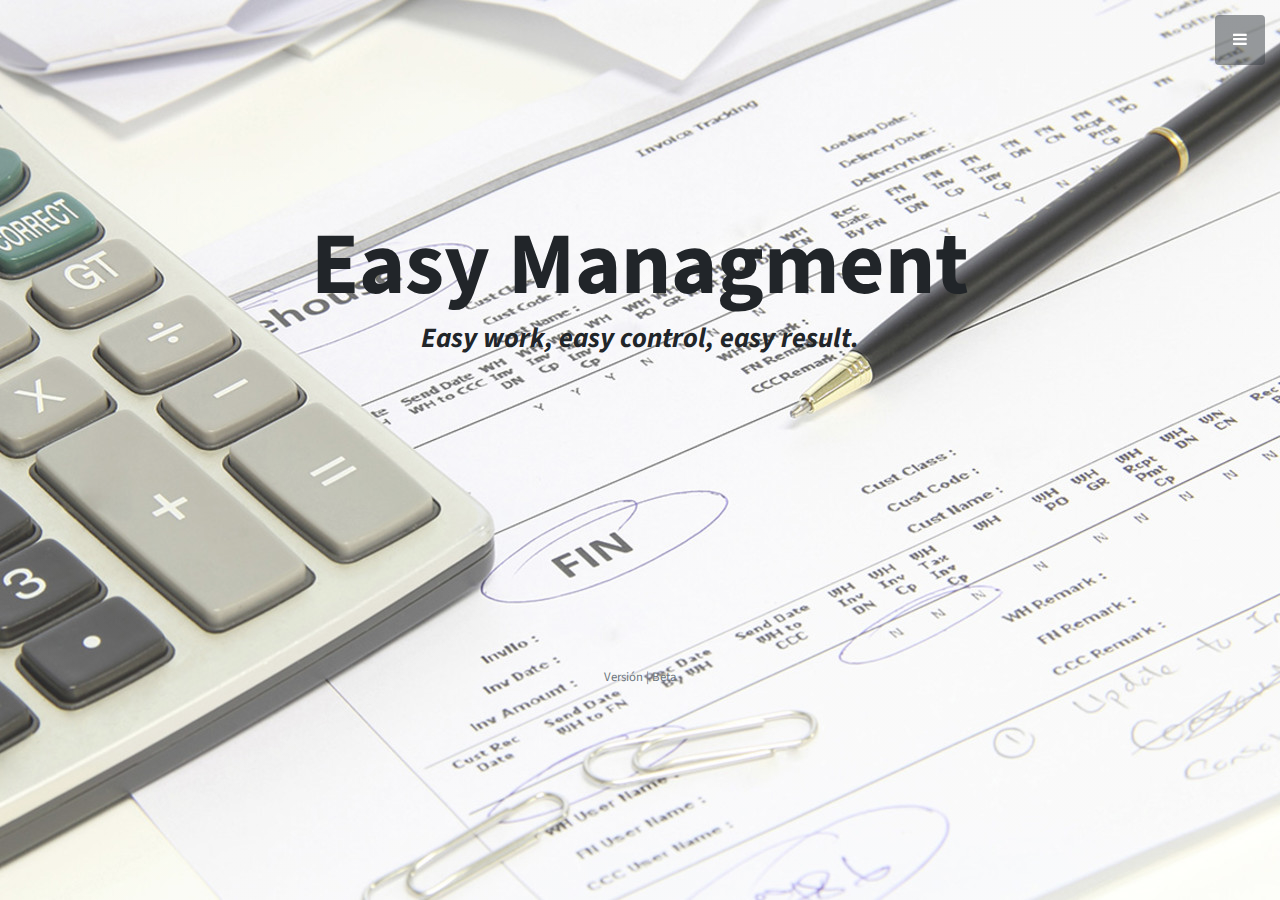
<file: index.html>
<!DOCTYPE html>
<html lang="en">
   <head>
      <meta charset="utf-8">
      <meta name="viewport" content="width=device-width, initial-scale=1, shrink-to-fit=no">
      <meta name="description" content="">
      <meta name="author" content="">
      <title>Home</title>
      <!-- Bootstrap Core CSS -->
      <link href="vendor/bootstrap/css/bootstrap.min.css" rel="stylesheet">
      <!-- Custom Fonts -->
      <link href="vendor/font-awesome/css/font-awesome.min.css" rel="stylesheet" type="text/css">
      <link href="https://fonts.googleapis.com/css?family=Source+Sans+Pro:300,400,700,300italic,400italic,700italic" rel="stylesheet" type="text/css">
      <link href="vendor/simple-line-icons/css/simple-line-icons.css" rel="stylesheet">
      <!-- Custom CSS -->
      <link href="css/stylish-portfolio.min.css" rel="stylesheet">
   </head>
   <body id="page-top">
      <!-- Navigation -->
      <a class="menu-toggle rounded" href="#">
      <i class="fa fa-bars"></i>
      </a>
      <nav id="sidebar-wrapper">
         <ul class="sidebar-nav">
            <li class="sidebar-brand">
               <a class="js-scroll-trigger" href="#">Easy Managment</a>
            </li>
            <li class="sidebar-nav-item">
               <a class="js-scroll-trigger" href="Panel.html">Inicio</a>
            </li>
            <li class="sidebar-nav-item">
               <a class="js-scroll-trigger" href="Clients.html">Clientes</a>
            </li>
            <li class="sidebar-nav-item">
               <a class="js-scroll-trigger" href="Providers.html">Proveedores</a>
            </li>
            <li class="sidebar-nav-item">
               <a class="js-scroll-trigger" href="Expenses.html">Ventas</a>
            </li>
            <li class="sidebar-nav-item">
               <a class="js-scroll-trigger" href="Cost.html">Gastos</a>
            </li>
            <li class="sidebar-nav-item">
               <a class="js-scroll-trigger" href="Purchases.html">Compras</a>
            </li>
            <!--
               <li class="sidebar-nav-item">
                   <a class="js-scroll-trigger" href="Reports.html">Reportes</a>
               </li>
               <li class="sidebar-nav-item">
                   <a class="js-scroll-trigger" href="Contact.html">Contacto</a>
               </li>
               <li class="sidebar-nav-item">
                   <a class="js-scroll-trigger" href="Gallery.html">Galeria</a>
               </li>-->
         </ul>
      </nav>
      <!-- Header -->
      <header class="masthead d-flex">
         <div class="container text-center my-auto">
            <h1 class="mb-1">Easy Managment</h1>
            <h3 class="mb-5">
               <em>Easy work, easy control, easy result.</em>
            </h3>
            <!--<a class="btn btn-primary btn-xl js-scroll-trigger" href="#about">Find Out More</a>-->
            <br /><br /><br /><br /><br /><br /><br /><br /><br /><br /><br />
            <p class="text-muted small mb-0">Versión | Beta</p>
         </div>
         <div class="overlay"></div>
      </header>
      <!-- Footer -->
      <!--
      <footer class="footer text-center">
         <div class="container">
            <p class="text-muted small mb-0">Copyright &copy; Your Website 2017</p>
         </div>
      </footer>
      -->
      <!-- Scroll to Top Button-->
      <a class="scroll-to-top rounded js-scroll-trigger" href="#page-top">
      <i class="fa fa-angle-up"></i>
      </a>
      <!-- Bootstrap core JavaScript -->
      <script src="vendor/jquery/jquery.min.js"></script>
      <script src="vendor/bootstrap/js/bootstrap.bundle.min.js"></script>
      <!-- Plugin JavaScript -->
      <script src="vendor/jquery-easing/jquery.easing.min.js"></script>
      <!-- Custom scripts for this template -->
      <script src="js/stylish-portfolio.min.js"></script>
   </body>
</html>
</file>
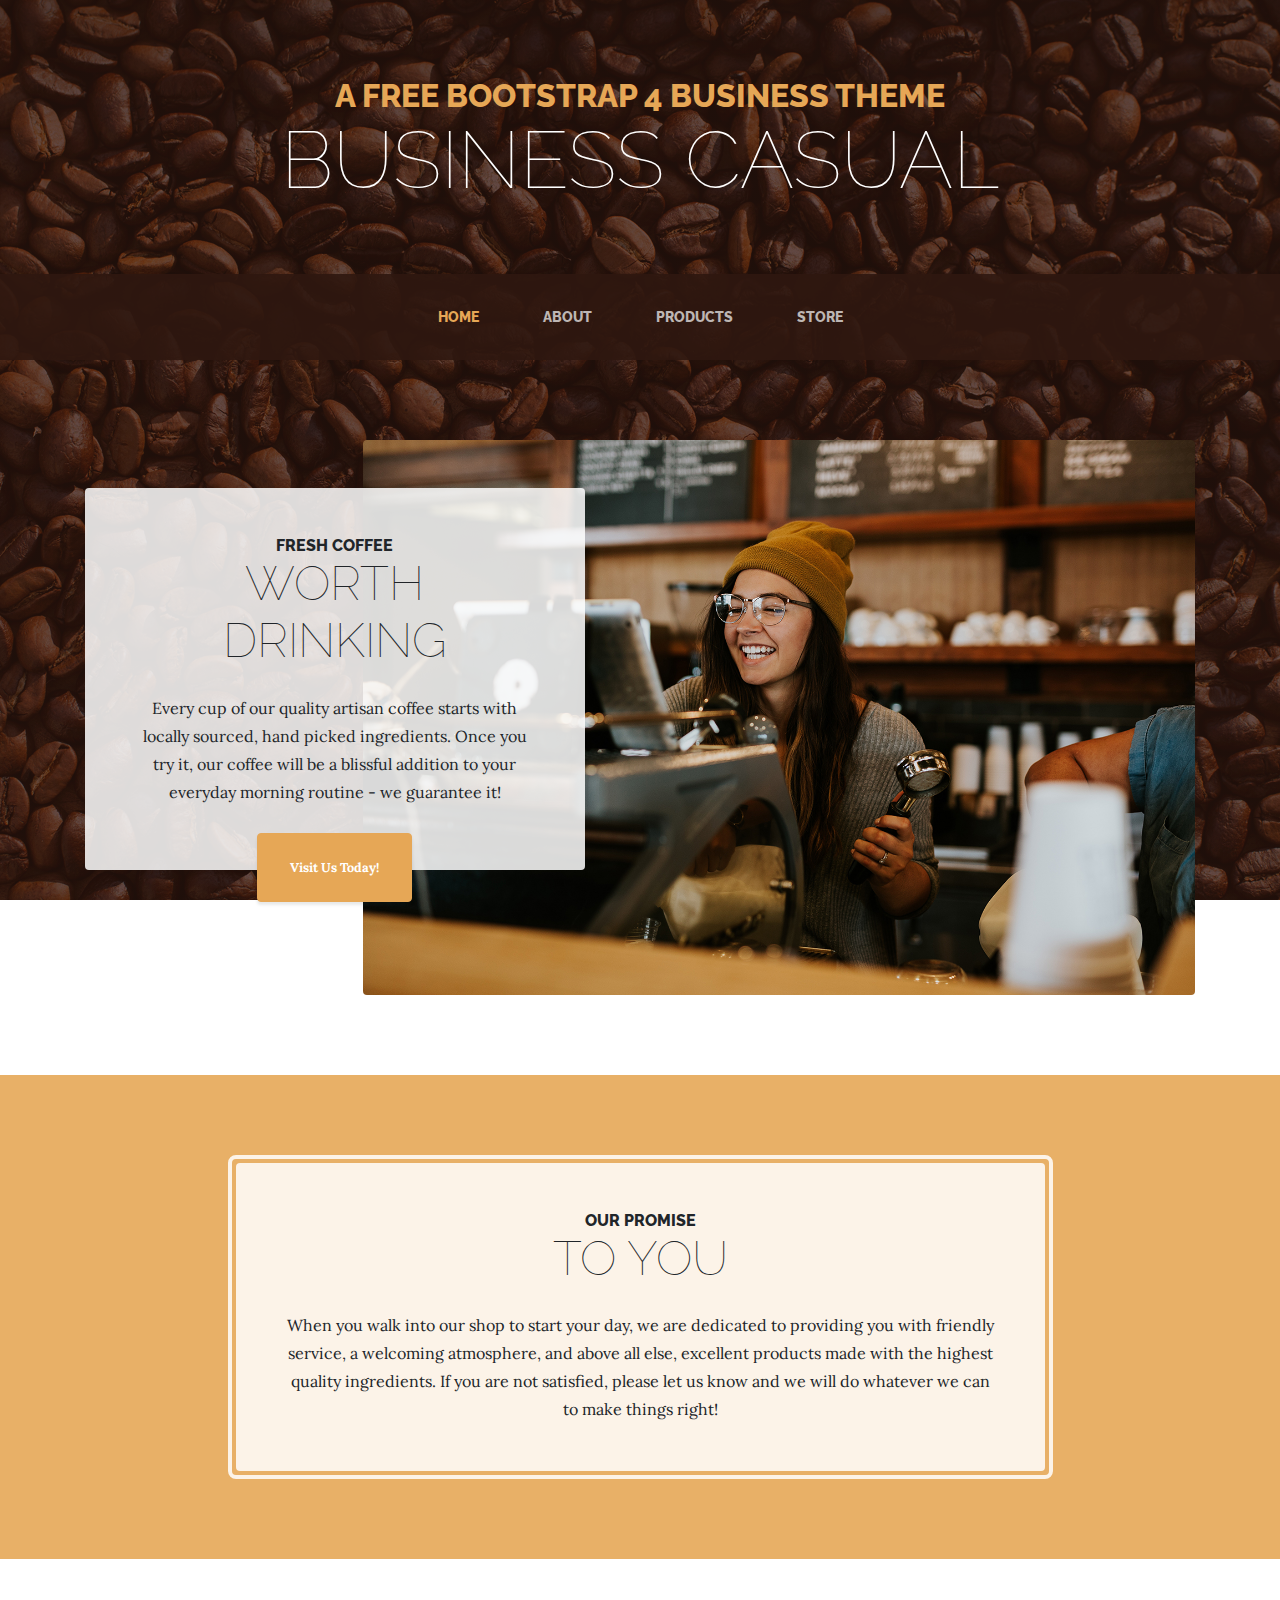
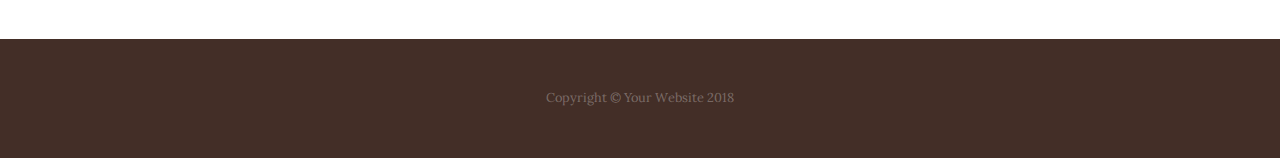
<file: startbootstrap-business-casual-gh-pages/startbootstrap-business-casual-gh-pages/index.html>
<!DOCTYPE html>
<html lang="en">

  <head>

    <meta charset="utf-8">
    <meta name="viewport" content="width=device-width, initial-scale=1, shrink-to-fit=no">
    <meta name="description" content="">
    <meta name="author" content="">

    <title>Business Casual - Start Bootstrap Theme</title>

    <!-- Bootstrap core CSS -->
    <link href="vendor/bootstrap/css/bootstrap.min.css" rel="stylesheet">

    <!-- Custom fonts for this template -->
    <link href="https://fonts.googleapis.com/css?family=Raleway:100,100i,200,200i,300,300i,400,400i,500,500i,600,600i,700,700i,800,800i,900,900i" rel="stylesheet">
    <link href="https://fonts.googleapis.com/css?family=Lora:400,400i,700,700i" rel="stylesheet">

    <!-- Custom styles for this template -->
    <link href="css/business-casual.min.css" rel="stylesheet">

  </head>

  <body>

    <h1 class="site-heading text-center text-white d-none d-lg-block">
      <span class="site-heading-upper text-primary mb-3">A Free Bootstrap 4 Business Theme</span>
      <span class="site-heading-lower">Business Casual</span>
    </h1>

    <!-- Navigation -->
    <nav class="navbar navbar-expand-lg navbar-dark py-lg-4" id="mainNav">
      <div class="container">
        <a class="navbar-brand text-uppercase text-expanded font-weight-bold d-lg-none" href="#">Start Bootstrap</a>
        <button class="navbar-toggler" type="button" data-toggle="collapse" data-target="#navbarResponsive" aria-controls="navbarResponsive" aria-expanded="false" aria-label="Toggle navigation">
          <span class="navbar-toggler-icon"></span>
        </button>
        <div class="collapse navbar-collapse" id="navbarResponsive">
          <ul class="navbar-nav mx-auto">
            <li class="nav-item active px-lg-4">
              <a class="nav-link text-uppercase text-expanded" href="index.html">Home
                <span class="sr-only">(current)</span>
              </a>
            </li>
            <li class="nav-item px-lg-4">
              <a class="nav-link text-uppercase text-expanded" href="about.html">About</a>
            </li>
            <li class="nav-item px-lg-4">
              <a class="nav-link text-uppercase text-expanded" href="products.html">Products</a>
            </li>
            <li class="nav-item px-lg-4">
              <a class="nav-link text-uppercase text-expanded" href="store.html">Store</a>
            </li>
          </ul>
        </div>
      </div>
    </nav>

    <section class="page-section clearfix">
      <div class="container">
        <div class="intro">
          <img class="intro-img img-fluid mb-3 mb-lg-0 rounded" src="img/intro.jpg" alt="">
          <div class="intro-text left-0 text-center bg-faded p-5 rounded">
            <h2 class="section-heading mb-4">
              <span class="section-heading-upper">Fresh Coffee</span>
              <span class="section-heading-lower">Worth Drinking</span>
            </h2>
            <p class="mb-3">Every cup of our quality artisan coffee starts with locally sourced, hand picked ingredients. Once you try it, our coffee will be a blissful addition to your everyday morning routine - we guarantee it!
            </p>
            <div class="intro-button mx-auto">
              <a class="btn btn-primary btn-xl" href="#">Visit Us Today!</a>
            </div>
          </div>
        </div>
      </div>
    </section>

    <section class="page-section cta">
      <div class="container">
        <div class="row">
          <div class="col-xl-9 mx-auto">
            <div class="cta-inner text-center rounded">
              <h2 class="section-heading mb-4">
                <span class="section-heading-upper">Our Promise</span>
                <span class="section-heading-lower">To You</span>
              </h2>
              <p class="mb-0">When you walk into our shop to start your day, we are dedicated to providing you with friendly service, a welcoming atmosphere, and above all else, excellent products made with the highest quality ingredients. If you are not satisfied, please let us know and we will do whatever we can to make things right!</p>
            </div>
          </div>
        </div>
      </div>
    </section>

    <footer class="footer text-faded text-center py-5">
      <div class="container">
        <p class="m-0 small">Copyright &copy; Your Website 2018</p>
      </div>
    </footer>

    <!-- Bootstrap core JavaScript -->
    <script src="vendor/jquery/jquery.min.js"></script>
    <script src="vendor/bootstrap/js/bootstrap.bundle.min.js"></script>

  </body>

</html>
</file>
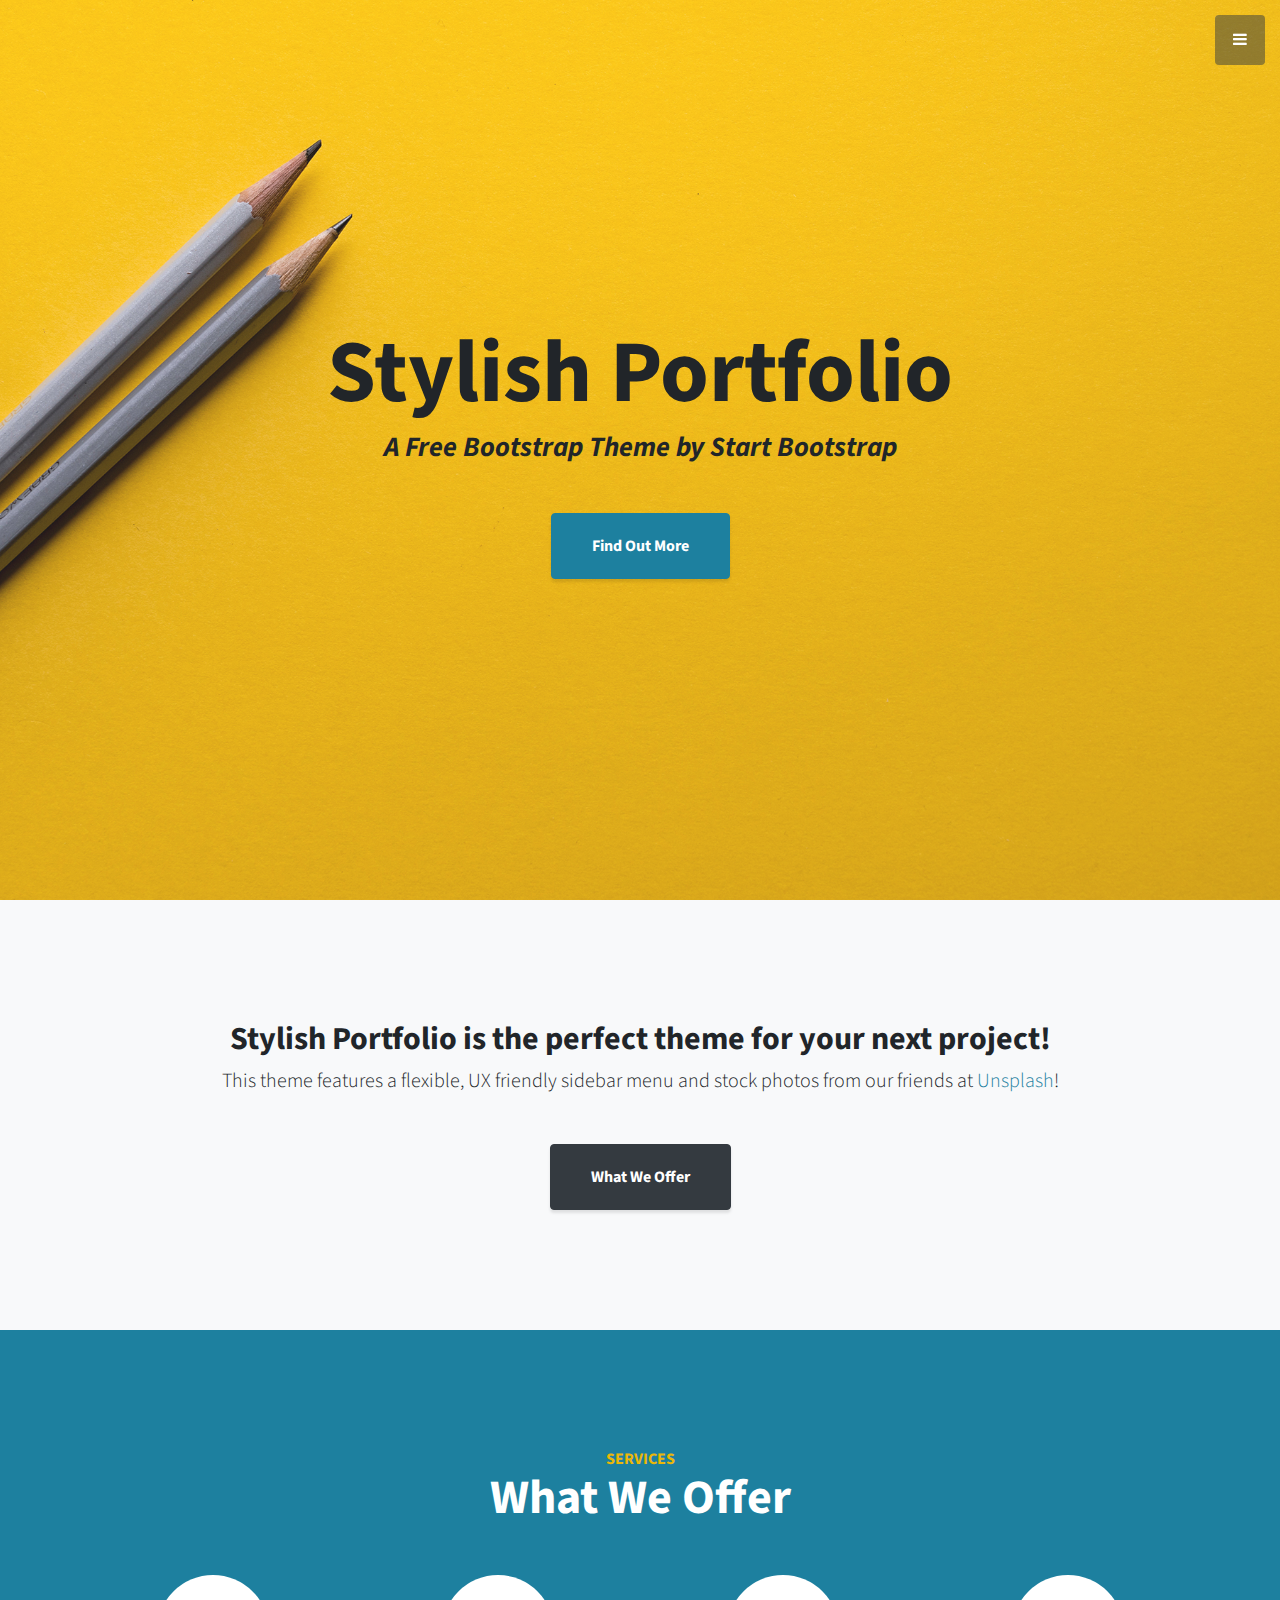
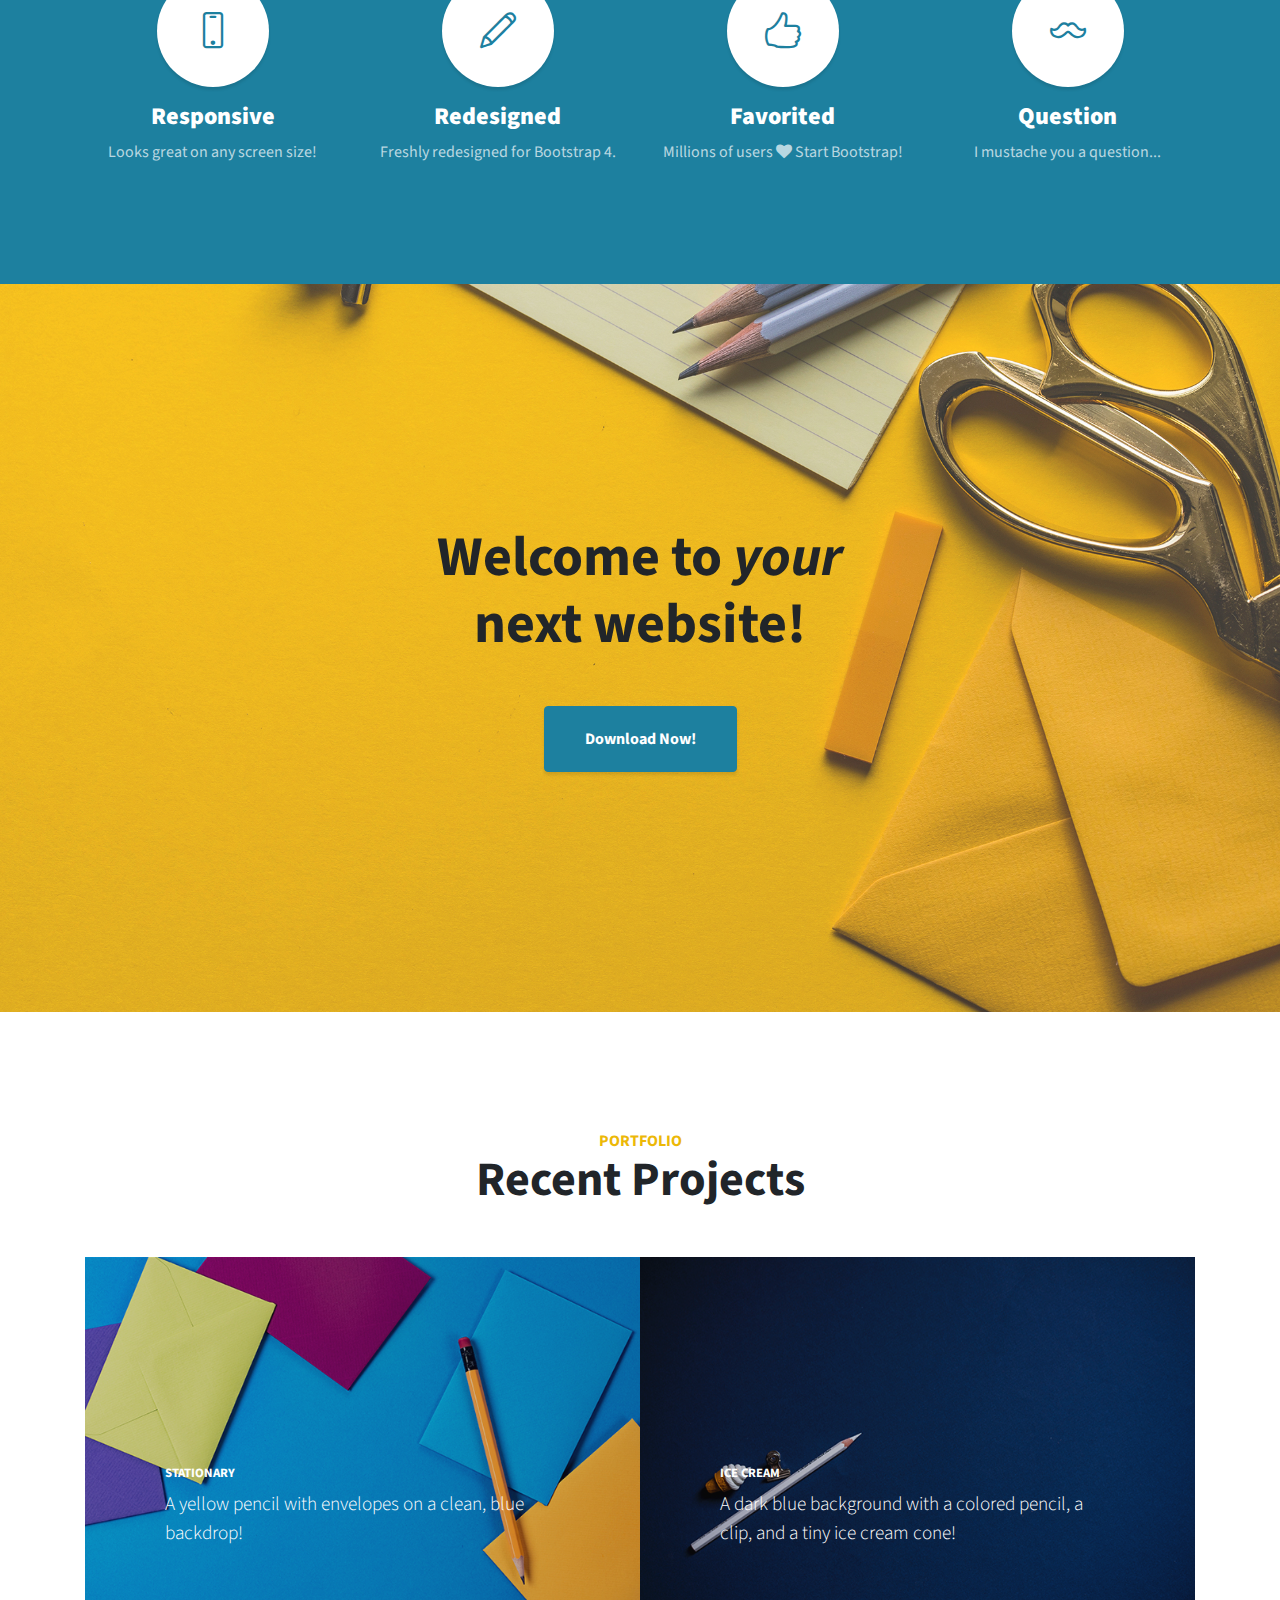
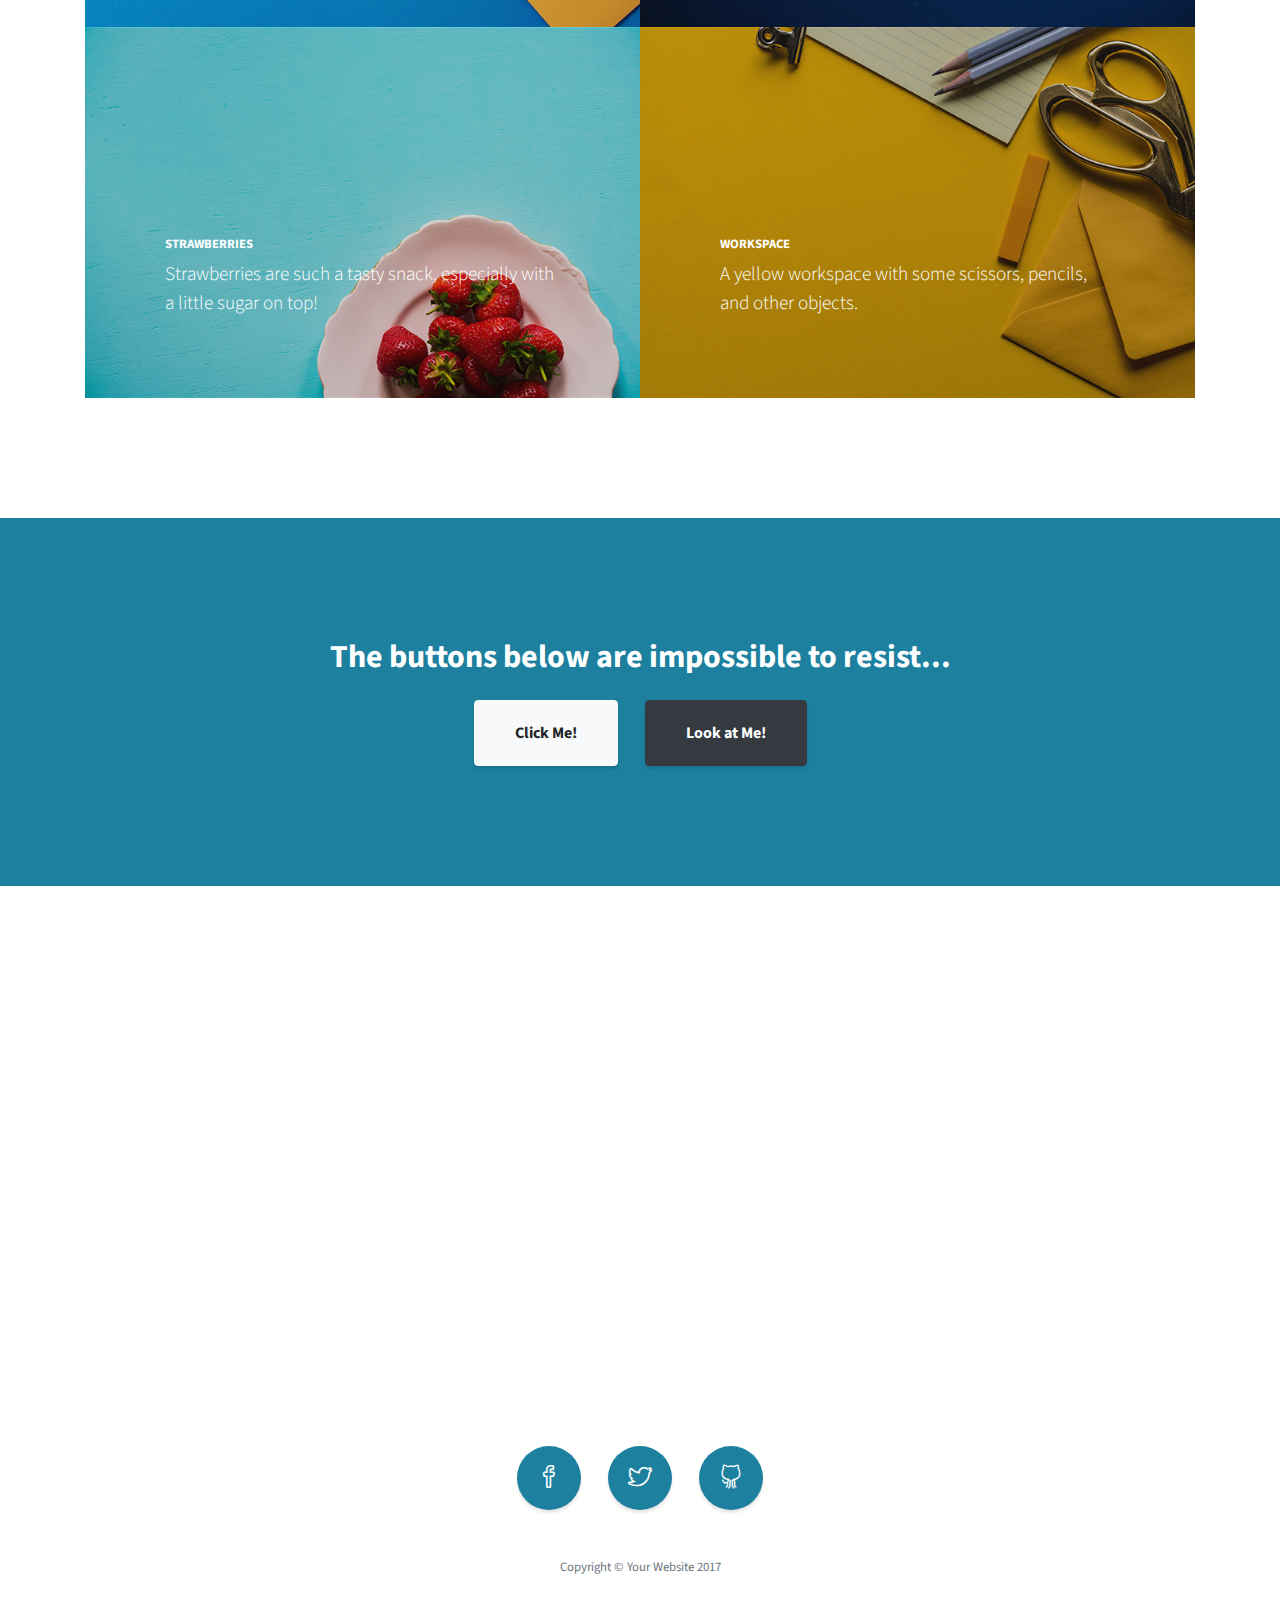
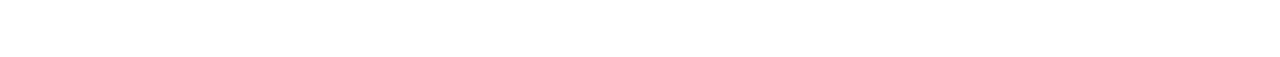
<file: startbootstrap-stylish-portfolio-gh-pages/startbootstrap-stylish-portfolio-gh-pages/index.html>
<!DOCTYPE html>
<html lang="en">

  <head>

    <meta charset="utf-8">
    <meta name="viewport" content="width=device-width, initial-scale=1, shrink-to-fit=no">
    <meta name="description" content="">
    <meta name="author" content="">

    <title>Stylish Portfolio - Start Bootstrap Template</title>

    <!-- Bootstrap Core CSS -->
    <link href="vendor/bootstrap/css/bootstrap.min.css" rel="stylesheet">

    <!-- Custom Fonts -->
    <link href="vendor/font-awesome/css/font-awesome.min.css" rel="stylesheet" type="text/css">
    <link href="https://fonts.googleapis.com/css?family=Source+Sans+Pro:300,400,700,300italic,400italic,700italic" rel="stylesheet" type="text/css">
    <link href="vendor/simple-line-icons/css/simple-line-icons.css" rel="stylesheet">

    <!-- Custom CSS -->
    <link href="css/stylish-portfolio.min.css" rel="stylesheet">

  </head>

  <body id="page-top">
    <!-- Navigation -->
    <a class="menu-toggle rounded" href="#">
      <i class="fa fa-bars"></i>
    </a>
    <nav id="sidebar-wrapper">
      <ul class="sidebar-nav">
        <li class="sidebar-brand">
          <a class="js-scroll-trigger" href="#page-top">Start Bootstrap</a>
        </li>
        <li class="sidebar-nav-item">
          <a class="js-scroll-trigger" href="#page-top">Home</a>
        </li>
        <li class="sidebar-nav-item">
          <a class="js-scroll-trigger" href="#about">About</a>
        </li>
        <li class="sidebar-nav-item">
          <a class="js-scroll-trigger" href="#services">Services</a>
        </li>
        <li class="sidebar-nav-item">
          <a class="js-scroll-trigger" href="#portfolio">Portfolio</a>
        </li>
        <li class="sidebar-nav-item">
          <a class="js-scroll-trigger" href="#contact">Contact</a>
        </li>
      </ul>
    </nav>

    <!-- Header -->
    <header class="masthead d-flex">
      <div class="container text-center my-auto">
        <h1 class="mb-1">Stylish Portfolio</h1>
        <h3 class="mb-5">
          <em>A Free Bootstrap Theme by Start Bootstrap</em>
        </h3>
        <a class="btn btn-primary btn-xl js-scroll-trigger" href="#about">Find Out More</a>
      </div>
      <div class="overlay"></div>
    </header>

    <!-- About -->
    <section class="content-section bg-light" id="about">
      <div class="container text-center">
        <div class="row">
          <div class="col-lg-10 mx-auto">
            <h2>Stylish Portfolio is the perfect theme for your next project!</h2>
            <p class="lead mb-5">This theme features a flexible, UX friendly sidebar menu and stock photos from our friends at
              <a href="https://unsplash.com/">Unsplash</a>!</p>
            <a class="btn btn-dark btn-xl js-scroll-trigger" href="#services">What We Offer</a>
          </div>
        </div>
      </div>
    </section>

    <!-- Services -->
    <section class="content-section bg-primary text-white text-center" id="services">
      <div class="container">
        <div class="content-section-heading">
          <h3 class="text-secondary mb-0">Services</h3>
          <h2 class="mb-5">What We Offer</h2>
        </div>
        <div class="row">
          <div class="col-lg-3 col-md-6 mb-5 mb-lg-0">
            <span class="service-icon rounded-circle mx-auto mb-3">
              <i class="icon-screen-smartphone"></i>
            </span>
            <h4>
              <strong>Responsive</strong>
            </h4>
            <p class="text-faded mb-0">Looks great on any screen size!</p>
          </div>
          <div class="col-lg-3 col-md-6 mb-5 mb-lg-0">
            <span class="service-icon rounded-circle mx-auto mb-3">
              <i class="icon-pencil"></i>
            </span>
            <h4>
              <strong>Redesigned</strong>
            </h4>
            <p class="text-faded mb-0">Freshly redesigned for Bootstrap 4.</p>
          </div>
          <div class="col-lg-3 col-md-6 mb-5 mb-md-0">
            <span class="service-icon rounded-circle mx-auto mb-3">
              <i class="icon-like"></i>
            </span>
            <h4>
              <strong>Favorited</strong>
            </h4>
            <p class="text-faded mb-0">Millions of users
              <i class="fa fa-heart"></i>
              Start Bootstrap!</p>
          </div>
          <div class="col-lg-3 col-md-6">
            <span class="service-icon rounded-circle mx-auto mb-3">
              <i class="icon-mustache"></i>
            </span>
            <h4>
              <strong>Question</strong>
            </h4>
            <p class="text-faded mb-0">I mustache you a question...</p>
          </div>
        </div>
      </div>
    </section>

    <!-- Callout -->
    <section class="callout">
      <div class="container text-center">
        <h2 class="mx-auto mb-5">Welcome to
          <em>your</em>
          next website!</h2>
        <a class="btn btn-primary btn-xl" href="https://startbootstrap.com/template-overviews/stylish-portfolio/">Download Now!</a>
      </div>
    </section>

    <!-- Portfolio -->
    <section class="content-section" id="portfolio">
      <div class="container">
        <div class="content-section-heading text-center">
          <h3 class="text-secondary mb-0">Portfolio</h3>
          <h2 class="mb-5">Recent Projects</h2>
        </div>
        <div class="row no-gutters">
          <div class="col-lg-6">
            <a class="portfolio-item" href="#">
              <span class="caption">
                <span class="caption-content">
                  <h2>Stationary</h2>
                  <p class="mb-0">A yellow pencil with envelopes on a clean, blue backdrop!</p>
                </span>
              </span>
              <img class="img-fluid" src="img/portfolio-1.jpg" alt="">
            </a>
          </div>
          <div class="col-lg-6">
            <a class="portfolio-item" href="#">
              <span class="caption">
                <span class="caption-content">
                  <h2>Ice Cream</h2>
                  <p class="mb-0">A dark blue background with a colored pencil, a clip, and a tiny ice cream cone!</p>
                </span>
              </span>
              <img class="img-fluid" src="img/portfolio-2.jpg" alt="">
            </a>
          </div>
          <div class="col-lg-6">
            <a class="portfolio-item" href="#">
              <span class="caption">
                <span class="caption-content">
                  <h2>Strawberries</h2>
                  <p class="mb-0">Strawberries are such a tasty snack, especially with a little sugar on top!</p>
                </span>
              </span>
              <img class="img-fluid" src="img/portfolio-3.jpg" alt="">
            </a>
          </div>
          <div class="col-lg-6">
            <a class="portfolio-item" href="#">
              <span class="caption">
                <span class="caption-content">
                  <h2>Workspace</h2>
                  <p class="mb-0">A yellow workspace with some scissors, pencils, and other objects.</p>
                </span>
              </span>
              <img class="img-fluid" src="img/portfolio-4.jpg" alt="">
            </a>
          </div>
        </div>
      </div>
    </section>

    <!-- Call to Action -->
    <section class="content-section bg-primary text-white">
      <div class="container text-center">
        <h2 class="mb-4">The buttons below are impossible to resist...</h2>
        <a href="#" class="btn btn-xl btn-light mr-4">Click Me!</a>
        <a href="#" class="btn btn-xl btn-dark">Look at Me!</a>
      </div>
    </section>

    <!-- Map -->
    <section id="contact" class="map">
      <iframe width="100%" height="100%" frameborder="0" scrolling="no" marginheight="0" marginwidth="0" src="https://maps.google.com/maps?f=q&amp;source=s_q&amp;hl=en&amp;geocode=&amp;q=Twitter,+Inc.,+Market+Street,+San+Francisco,+CA&amp;aq=0&amp;oq=twitter&amp;sll=28.659344,-81.187888&amp;sspn=0.128789,0.264187&amp;ie=UTF8&amp;hq=Twitter,+Inc.,+Market+Street,+San+Francisco,+CA&amp;t=m&amp;z=15&amp;iwloc=A&amp;output=embed"></iframe>
      <br/>
      <small>
        <a href="https://maps.google.com/maps?f=q&amp;source=embed&amp;hl=en&amp;geocode=&amp;q=Twitter,+Inc.,+Market+Street,+San+Francisco,+CA&amp;aq=0&amp;oq=twitter&amp;sll=28.659344,-81.187888&amp;sspn=0.128789,0.264187&amp;ie=UTF8&amp;hq=Twitter,+Inc.,+Market+Street,+San+Francisco,+CA&amp;t=m&amp;z=15&amp;iwloc=A"></a>
      </small>
    </section>

    <!-- Footer -->
    <footer class="footer text-center">
      <div class="container">
        <ul class="list-inline mb-5">
          <li class="list-inline-item">
            <a class="social-link rounded-circle text-white mr-3" href="#">
              <i class="icon-social-facebook"></i>
            </a>
          </li>
          <li class="list-inline-item">
            <a class="social-link rounded-circle text-white mr-3" href="#">
              <i class="icon-social-twitter"></i>
            </a>
          </li>
          <li class="list-inline-item">
            <a class="social-link rounded-circle text-white" href="#">
              <i class="icon-social-github"></i>
            </a>
          </li>
        </ul>
        <p class="text-muted small mb-0">Copyright &copy; Your Website 2017</p>
      </div>
    </footer>

    <!-- Scroll to Top Button-->
    <a class="scroll-to-top rounded js-scroll-trigger" href="#page-top">
      <i class="fa fa-angle-up"></i>
    </a>

    <!-- Bootstrap core JavaScript -->
    <script src="vendor/jquery/jquery.min.js"></script>
    <script src="vendor/bootstrap/js/bootstrap.bundle.min.js"></script>

    <!-- Plugin JavaScript -->
    <script src="vendor/jquery-easing/jquery.easing.min.js"></script>

    <!-- Custom scripts for this template -->
    <script src="js/stylish-portfolio.min.js"></script>

  </body>

</html>
</file>
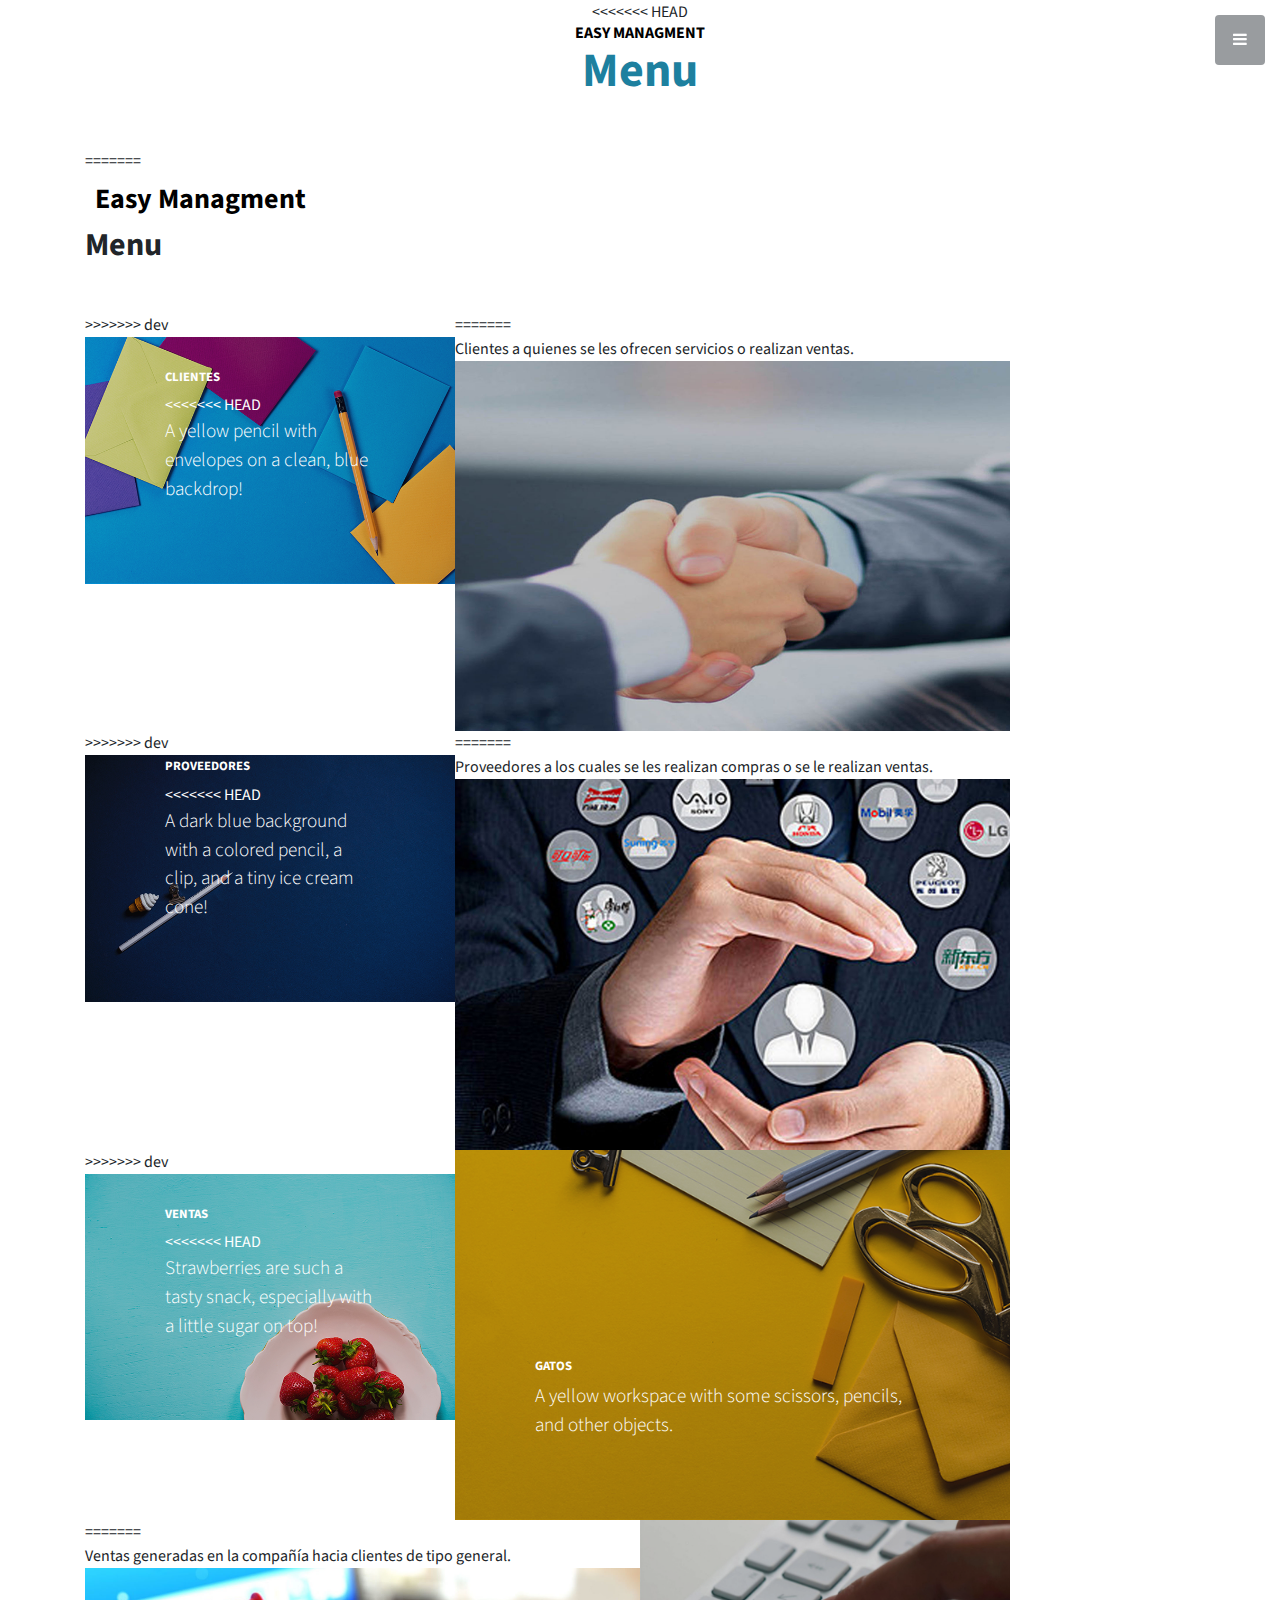
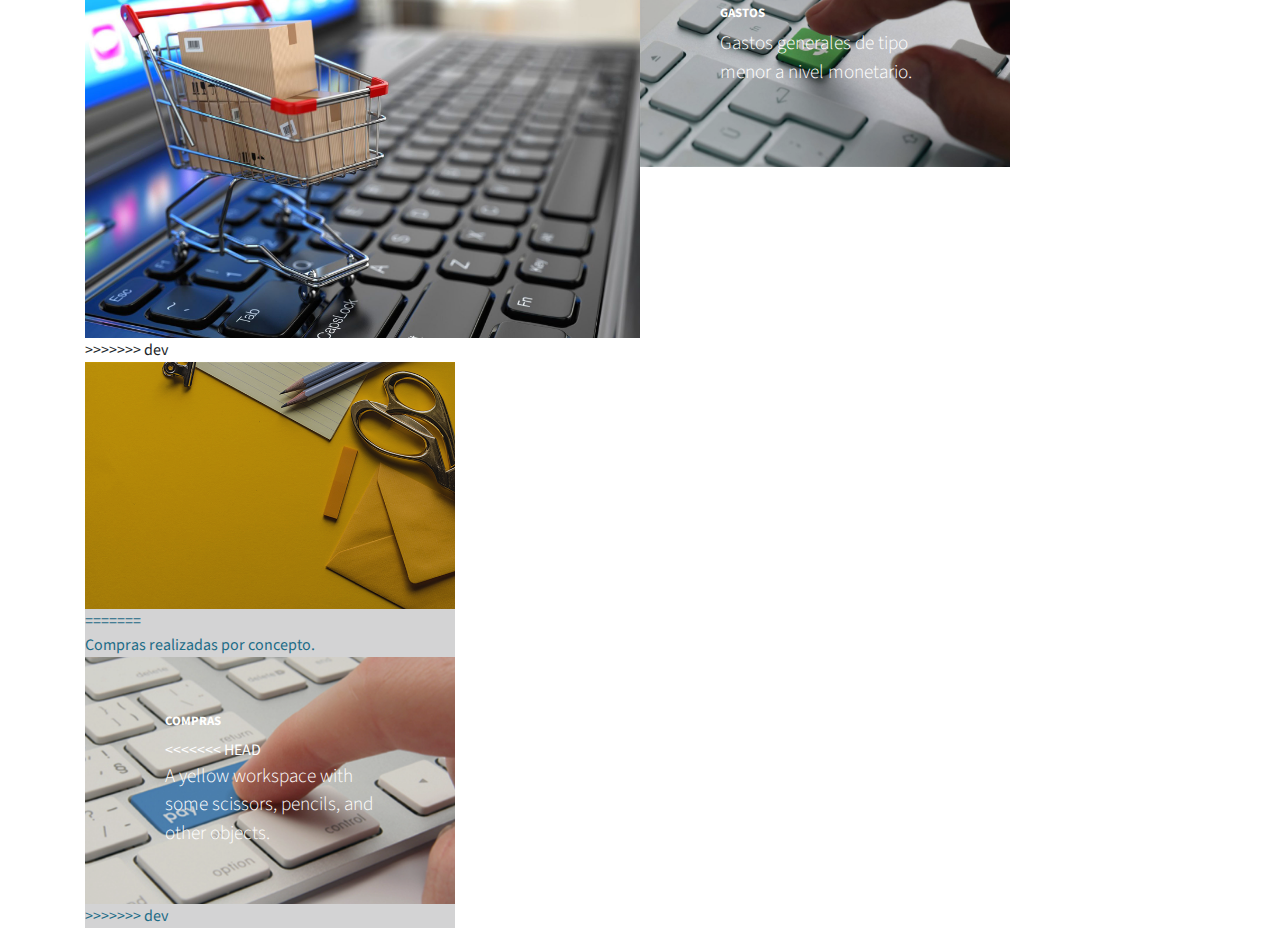
<file: Panel.html>
<!DOCTYPE html>
<html lang="en">

  <head>

    <meta charset="utf-8">
    <meta name="viewport" content="width=device-width, initial-scale=1, shrink-to-fit=no">
    <meta name="description" content="">
    <meta name="author" content="">

    <title>Stylish Portfolio - Start Bootstrap Template</title>

    <!-- Bootstrap Core CSS -->
    <link href="vendor/bootstrap/css/bootstrap.min.css" rel="stylesheet">

    <!-- Custom Fonts -->
    <link href="vendor/font-awesome/css/font-awesome.min.css" rel="stylesheet" type="text/css">
    <link href="https://fonts.googleapis.com/css?family=Source+Sans+Pro:300,400,700,300italic,400italic,700italic" rel="stylesheet" type="text/css">
    <link href="vendor/simple-line-icons/css/simple-line-icons.css" rel="stylesheet">

    <!-- Custom CSS -->
    <link href="css/stylish-portfolio.min.css" rel="stylesheet">

  </head>

  <body id="page-top">
    <!-- Navigation -->
    <a class="menu-toggle rounded" href="#">
      <i class="fa fa-bars"></i>
    </a>
    <nav id="sidebar-wrapper">
        <ul class="sidebar-nav">
            <li class="sidebar-brand">
                <a class="js-scroll-trigger" href="index.html">Easy Managment</a>
            </li>
            <li class="sidebar-nav-item">
                <a class="js-scroll-trigger" href="#">Inicio</a>
            </li>
            <li class="sidebar-nav-item">
                <a class="js-scroll-trigger" href="Clients.html">Clientes</a>
            </li>
            <li class="sidebar-nav-item">
                <a class="js-scroll-trigger" href="Providers.html">Proveedores</a>
            </li>
            <li class="sidebar-nav-item">
                <a class="js-scroll-trigger" href="Expenses.html">Ventas</a>
            </li>
            <li class="sidebar-nav-item">
                <a class="js-scroll-trigger" href="Cost.html">Gastos</a>
            </li>
            <li class="sidebar-nav-item">
<<<<<<< HEAD
                <a class="js-scroll-trigger" href="#">Compras</a>
=======
                <a class="js-scroll-trigger" href="Purchases.html">Compras</a>
>>>>>>> dev
            </li><!--
            <li class="sidebar-nav-item">
                <a class="js-scroll-trigger" href="Reports.html">Reportes</a>
            </li>
            <li class="sidebar-nav-item">
                <a class="js-scroll-trigger" href="Contact.html">Contacto</a>
            </li>
            <li class="sidebar-nav-item">
                <a class="js-scroll-trigger" href="Gallery.html">Galeria</a>
            </li>-->
        </ul>
    </nav>

    <!-- Portfolio -->
    <section class="content-section" id="portfolio">
      <div class="container">
        <div class="content-section-heading text-center">
<<<<<<< HEAD
          <h3 class="text-secondary mb-0">Easy Managment</h3>
          <h2 class="mb-5">Menu</h2>
        </div>
        <div class="row no-gutters">
          <div class="col-lg-6">
=======
          <h3 class="text-secondary mb-0" style="padding: 10px;">Easy Managment</h3>
          <h2 class="mb-5">Menu</h2>
        </div>
        <div class="row no-gutters">
          <div class="col-lg-4">
>>>>>>> dev
            <a class="portfolio-item" href="#">
              <span class="caption">
                <span class="caption-content">
                  <h2>Clientes</h2>
<<<<<<< HEAD
                  <p class="mb-0">A yellow pencil with envelopes on a clean, blue backdrop!</p>
                </span>
              </span>
              <img class="img-fluid" src="img/portfolio-1.jpg" alt="">
            </a>
          </div>
          <div class="col-lg-6">
=======
                  <p class="mb-0">Clientes a quienes se les ofrecen servicios o realizan ventas.</p>
                </span>
              </span>
              <img class="img-fluid" src="img/clientes.jpg" alt="">
            </a>
          </div>
          <div class="col-lg-4">
>>>>>>> dev
            <a class="portfolio-item" href="#">
              <span class="caption">
                <span class="caption-content">
                  <h2>Proveedores</h2>
<<<<<<< HEAD
                  <p class="mb-0">A dark blue background with a colored pencil, a clip, and a tiny ice cream cone!</p>
                </span>
              </span>
              <img class="img-fluid" src="img/portfolio-2.jpg" alt="">
            </a>
          </div>
          <div class="col-lg-6">
=======
                  <p class="mb-0">Proveedores a los cuales se les realizan compras o se le realizan ventas.</p>
                </span>
              </span>
              <img class="img-fluid" src="img/proveedores.jpg" alt="">
            </a>
          </div>
          <div class="col-lg-4">
>>>>>>> dev
            <a class="portfolio-item" href="#">
              <span class="caption">
                <span class="caption-content">
                  <h2>Ventas</h2>
<<<<<<< HEAD
                  <p class="mb-0">Strawberries are such a tasty snack, especially with a little sugar on top!</p>
                </span>
              </span>
              <img class="img-fluid" src="img/portfolio-3.jpg" alt="">
            </a>
          </div>
          <div class="col-lg-6">
            <a class="portfolio-item" href="#">
              <span class="caption">
                <span class="caption-content">
                  <h2>Gatos</h2>
                  <p class="mb-0">A yellow workspace with some scissors, pencils, and other objects.</p>
                </span>
              </span>
              <img class="img-fluid" src="img/portfolio-4.jpg" alt="">
            </a>
          </div>
          <div class="col-lg-6">
=======
                  <p class="mb-0">Ventas generadas en la compañía hacia clientes de tipo general.</p>
                </span>
              </span>
              <img class="img-fluid" src="img/ventas.jpg" alt="">
            </a>
          </div>
          <div class="col-lg-4">
            <a class="portfolio-item" href="#">
              <span class="caption">
                <span class="caption-content">
                  <h2>Gastos</h2>
                  <p class="mb-0">Gastos generales de tipo menor a nivel monetario.</p>
                </span>
              </span>
              <img class="img-fluid" src="img/gastos.jpg" alt="">
            </a>
          </div>
          <div class="col-lg-4">
>>>>>>> dev
            <a class="portfolio-item" href="#">
              <span class="caption">
                <span class="caption-content">
                  <h2>Compras</h2>
<<<<<<< HEAD
                  <p class="mb-0">A yellow workspace with some scissors, pencils, and other objects.</p>
                </span>
              </span>
              <img class="img-fluid" src="img/portfolio-4.jpg" alt="">
=======
                  <p class="mb-0">Compras realizadas por concepto.</p>
                </span>
              </span>
              <img class="img-fluid" src="img/compras.jpg" alt="">
>>>>>>> dev
            </a>
          </div>
        </div>
      </div>
    </section>

    <!-- Scroll to Top Button-->
    <a class="scroll-to-top rounded js-scroll-trigger" href="#page-top">
      <i class="fa fa-angle-up"></i>
    </a>

    <!-- Bootstrap core JavaScript -->
    <script src="vendor/jquery/jquery.min.js"></script>
    <script src="vendor/bootstrap/js/bootstrap.bundle.min.js"></script>

    <!-- Plugin JavaScript -->
    <script src="vendor/jquery-easing/jquery.easing.min.js"></script>

    <!-- Custom scripts for this template -->
    <script src="js/stylish-portfolio.min.js"></script>

  </body>

</html>
</file>
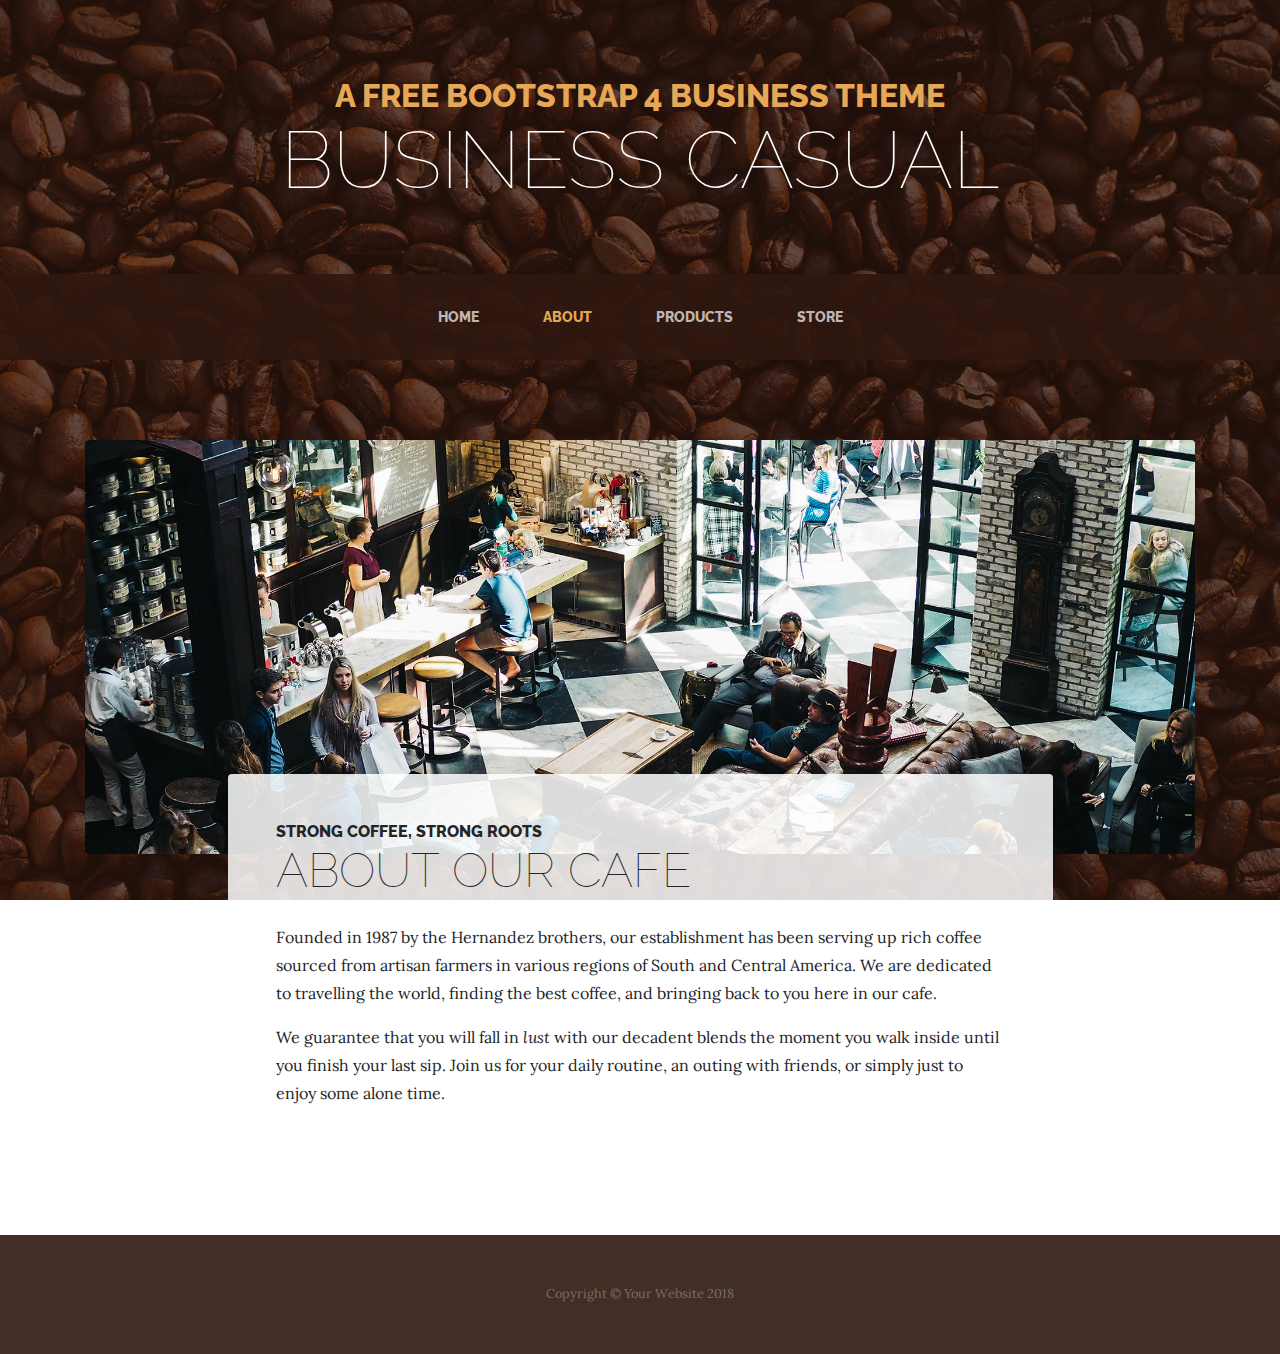
<file: startbootstrap-business-casual-gh-pages/startbootstrap-business-casual-gh-pages/about.html>
<!DOCTYPE html>
<html lang="en">

  <head>

    <meta charset="utf-8">
    <meta name="viewport" content="width=device-width, initial-scale=1, shrink-to-fit=no">
    <meta name="description" content="">
    <meta name="author" content="">

    <title>Business Casual - Start Bootstrap Theme</title>

    <!-- Bootstrap core CSS -->
    <link href="vendor/bootstrap/css/bootstrap.min.css" rel="stylesheet">

    <!-- Custom fonts for this template -->
    <link href="https://fonts.googleapis.com/css?family=Raleway:100,100i,200,200i,300,300i,400,400i,500,500i,600,600i,700,700i,800,800i,900,900i" rel="stylesheet">
    <link href="https://fonts.googleapis.com/css?family=Lora:400,400i,700,700i" rel="stylesheet">

    <!-- Custom styles for this template -->
    <link href="css/business-casual.min.css" rel="stylesheet">

  </head>

  <body>

    <h1 class="site-heading text-center text-white d-none d-lg-block">
      <span class="site-heading-upper text-primary mb-3">A Free Bootstrap 4 Business Theme</span>
      <span class="site-heading-lower">Business Casual</span>
    </h1>

    <!-- Navigation -->
    <nav class="navbar navbar-expand-lg navbar-dark py-lg-4" id="mainNav">
      <div class="container">
        <a class="navbar-brand text-uppercase text-expanded font-weight-bold d-lg-none" href="#">Start Bootstrap</a>
        <button class="navbar-toggler" type="button" data-toggle="collapse" data-target="#navbarResponsive" aria-controls="navbarResponsive" aria-expanded="false" aria-label="Toggle navigation">
          <span class="navbar-toggler-icon"></span>
        </button>
        <div class="collapse navbar-collapse" id="navbarResponsive">
          <ul class="navbar-nav mx-auto">
            <li class="nav-item px-lg-4">
              <a class="nav-link text-uppercase text-expanded" href="index.html">Home
                <span class="sr-only">(current)</span>
              </a>
            </li>
            <li class="nav-item active px-lg-4">
              <a class="nav-link text-uppercase text-expanded" href="about.html">About</a>
            </li>
            <li class="nav-item px-lg-4">
              <a class="nav-link text-uppercase text-expanded" href="products.html">Products</a>
            </li>
            <li class="nav-item px-lg-4">
              <a class="nav-link text-uppercase text-expanded" href="store.html">Store</a>
            </li>
          </ul>
        </div>
      </div>
    </nav>

    <section class="page-section about-heading">
      <div class="container">
        <img class="img-fluid rounded about-heading-img mb-3 mb-lg-0" src="img/about.jpg" alt="">
        <div class="about-heading-content">
          <div class="row">
            <div class="col-xl-9 col-lg-10 mx-auto">
              <div class="bg-faded rounded p-5">
                <h2 class="section-heading mb-4">
                  <span class="section-heading-upper">Strong Coffee, Strong Roots</span>
                  <span class="section-heading-lower">About Our Cafe</span>
                </h2>
                <p>Founded in 1987 by the Hernandez brothers, our establishment has been serving up rich coffee sourced from artisan farmers in various regions of South and Central America. We are dedicated to travelling the world, finding the best coffee, and bringing back to you here in our cafe.</p>
                <p class="mb-0">We guarantee that you will fall in <em>lust</em> with our decadent blends the moment you walk inside until you finish your last sip. Join us for your daily routine, an outing with friends, or simply just to enjoy some alone time.</p>
              </div>
            </div>
          </div>
        </div>
      </div>
    </section>

    <footer class="footer text-faded text-center py-5">
      <div class="container">
        <p class="m-0 small">Copyright &copy; Your Website 2018</p>
      </div>
    </footer>

    <!-- Bootstrap core JavaScript -->
    <script src="vendor/jquery/jquery.min.js"></script>
    <script src="vendor/bootstrap/js/bootstrap.bundle.min.js"></script>

  </body>

</html>
</file>
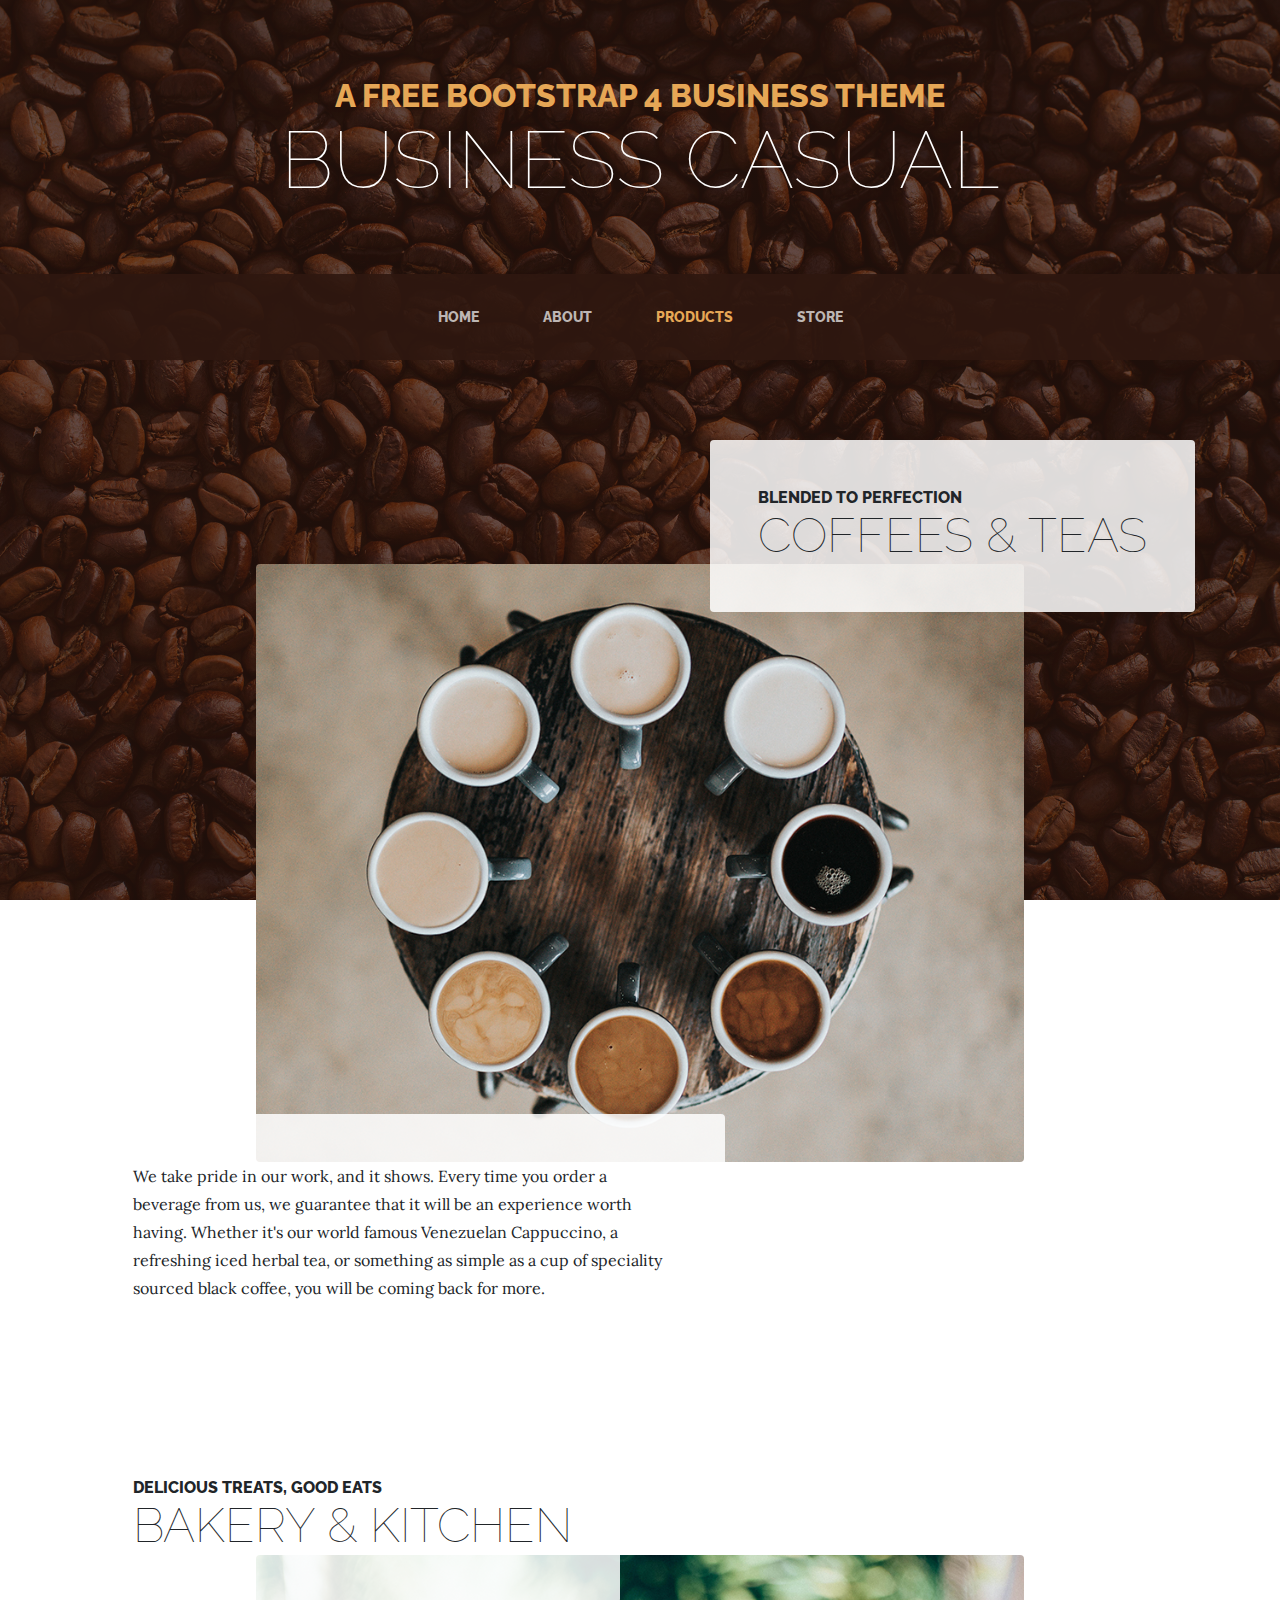
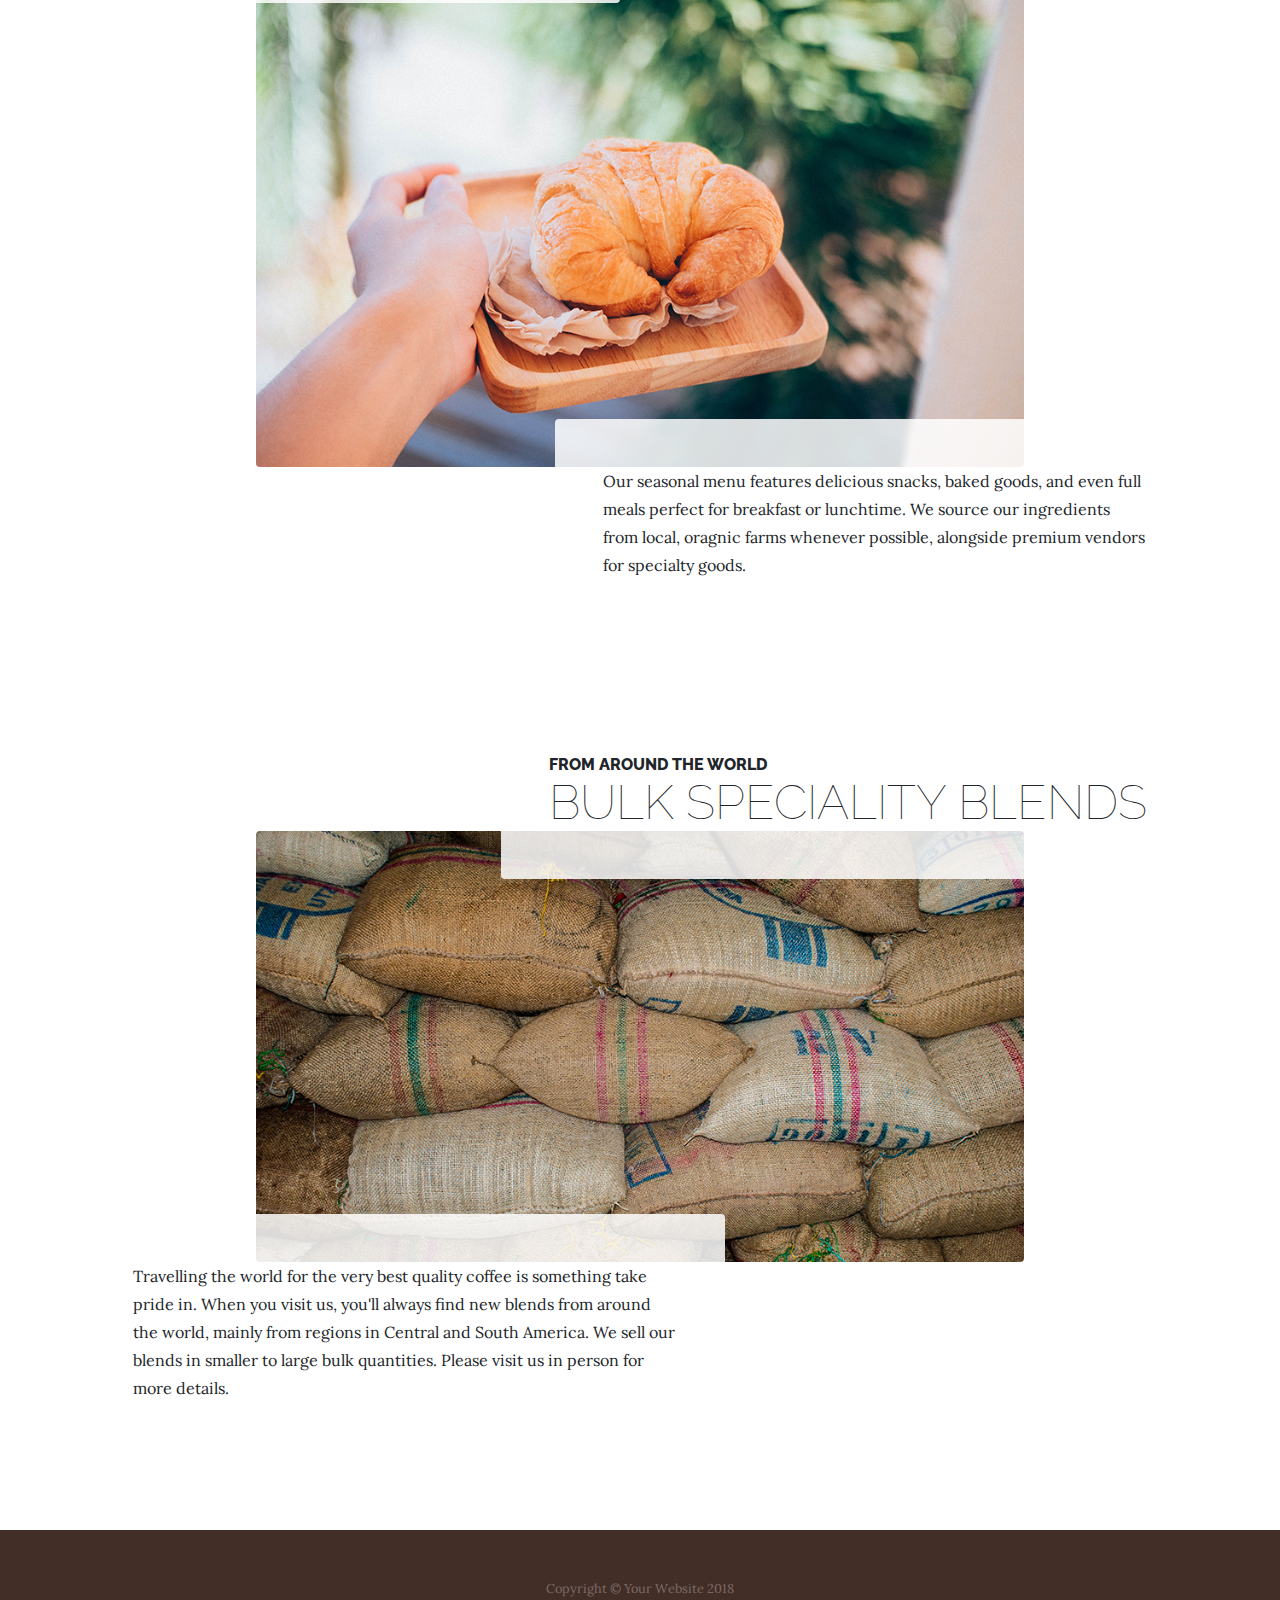
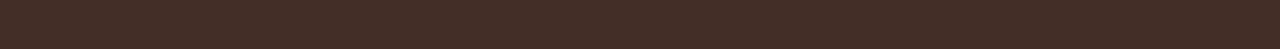
<file: startbootstrap-business-casual-gh-pages/startbootstrap-business-casual-gh-pages/products.html>
<!DOCTYPE html>
<html lang="en">

  <head>

    <meta charset="utf-8">
    <meta name="viewport" content="width=device-width, initial-scale=1, shrink-to-fit=no">
    <meta name="description" content="">
    <meta name="author" content="">

    <title>Business Casual - Start Bootstrap Theme</title>

    <!-- Bootstrap core CSS -->
    <link href="vendor/bootstrap/css/bootstrap.min.css" rel="stylesheet">

    <!-- Custom fonts for this template -->
    <link href="https://fonts.googleapis.com/css?family=Raleway:100,100i,200,200i,300,300i,400,400i,500,500i,600,600i,700,700i,800,800i,900,900i" rel="stylesheet">
    <link href="https://fonts.googleapis.com/css?family=Lora:400,400i,700,700i" rel="stylesheet">

    <!-- Custom styles for this template -->
    <link href="css/business-casual.min.css" rel="stylesheet">

  </head>

  <body>

    <h1 class="site-heading text-center text-white d-none d-lg-block">
      <span class="site-heading-upper text-primary mb-3">A Free Bootstrap 4 Business Theme</span>
      <span class="site-heading-lower">Business Casual</span>
    </h1>

    <!-- Navigation -->
    <nav class="navbar navbar-expand-lg navbar-dark py-lg-4" id="mainNav">
      <div class="container">
        <a class="navbar-brand text-uppercase text-expanded font-weight-bold d-lg-none" href="#">Start Bootstrap</a>
        <button class="navbar-toggler" type="button" data-toggle="collapse" data-target="#navbarResponsive" aria-controls="navbarResponsive" aria-expanded="false" aria-label="Toggle navigation">
          <span class="navbar-toggler-icon"></span>
        </button>
        <div class="collapse navbar-collapse" id="navbarResponsive">
          <ul class="navbar-nav mx-auto">
            <li class="nav-item px-lg-4">
              <a class="nav-link text-uppercase text-expanded" href="index.html">Home
                <span class="sr-only">(current)</span>
              </a>
            </li>
            <li class="nav-item px-lg-4">
              <a class="nav-link text-uppercase text-expanded" href="about.html">About</a>
            </li>
            <li class="nav-item active px-lg-4">
              <a class="nav-link text-uppercase text-expanded" href="products.html">Products</a>
            </li>
            <li class="nav-item px-lg-4">
              <a class="nav-link text-uppercase text-expanded" href="store.html">Store</a>
            </li>
          </ul>
        </div>
      </div>
    </nav>

    <section class="page-section">
      <div class="container">
        <div class="product-item">
          <div class="product-item-title d-flex">
            <div class="bg-faded p-5 d-flex ml-auto rounded">
              <h2 class="section-heading mb-0">
                <span class="section-heading-upper">Blended to Perfection</span>
                <span class="section-heading-lower">Coffees &amp; Teas</span>
              </h2>
            </div>
          </div>
          <img class="product-item-img mx-auto d-flex rounded img-fluid mb-3 mb-lg-0" src="img/products-01.jpg" alt="">
          <div class="product-item-description d-flex mr-auto">
            <div class="bg-faded p-5 rounded">
              <p class="mb-0">We take pride in our work, and it shows. Every time you order a beverage from us, we guarantee that it will be an experience worth having. Whether it's our world famous Venezuelan Cappuccino, a refreshing iced herbal tea, or something as simple as a cup of speciality sourced black coffee, you will be coming back for more.</p>
            </div>
          </div>
        </div>
      </div>
    </section>

    <section class="page-section">
      <div class="container">
        <div class="product-item">
          <div class="product-item-title d-flex">
            <div class="bg-faded p-5 d-flex mr-auto rounded">
              <h2 class="section-heading mb-0">
                <span class="section-heading-upper">Delicious Treats, Good Eats</span>
                <span class="section-heading-lower">Bakery &amp; Kitchen</span>
              </h2>
            </div>
          </div>
          <img class="product-item-img mx-auto d-flex rounded img-fluid mb-3 mb-lg-0" src="img/products-02.jpg" alt="">
          <div class="product-item-description d-flex ml-auto">
            <div class="bg-faded p-5 rounded">
              <p class="mb-0">Our seasonal menu features delicious snacks, baked goods, and even full meals perfect for breakfast or lunchtime. We source our ingredients from local, oragnic farms whenever possible, alongside premium vendors for specialty goods.</p>
            </div>
          </div>
        </div>
      </div>
    </section>

    <section class="page-section">
      <div class="container">
        <div class="product-item">
          <div class="product-item-title d-flex">
            <div class="bg-faded p-5 d-flex ml-auto rounded">
              <h2 class="section-heading mb-0">
                <span class="section-heading-upper">From Around the World</span>
                <span class="section-heading-lower">Bulk Speciality Blends</span>
              </h2>
            </div>
          </div>
          <img class="product-item-img mx-auto d-flex rounded img-fluid mb-3 mb-lg-0" src="img/products-03.jpg" alt="">
          <div class="product-item-description d-flex mr-auto">
            <div class="bg-faded p-5 rounded">
              <p class="mb-0">Travelling the world for the very best quality coffee is something take pride in. When you visit us, you'll always find new blends from around the world, mainly from regions in Central and South America. We sell our blends in smaller to large bulk quantities. Please visit us in person for more details.</p>
            </div>
          </div>
        </div>
      </div>
    </section>

    <footer class="footer text-faded text-center py-5">
      <div class="container">
        <p class="m-0 small">Copyright &copy; Your Website 2018</p>
      </div>
    </footer>

    <!-- Bootstrap core JavaScript -->
    <script src="vendor/jquery/jquery.min.js"></script>
    <script src="vendor/bootstrap/js/bootstrap.bundle.min.js"></script>

  </body>

</html>
</file>
<file: vendor/simple-line-icons/css/simple-line-icons.css>
@font-face {
  font-family: 'simple-line-icons';
  src: url('../fonts/Simple-Line-Icons.eot?v=2.4.0');
  src: url('../fonts/Simple-Line-Icons.eot?v=2.4.0#iefix') format('embedded-opentype'), url('../fonts/Simple-Line-Icons.woff2?v=2.4.0') format('woff2'), url('../fonts/Simple-Line-Icons.ttf?v=2.4.0') format('truetype'), url('../fonts/Simple-Line-Icons.woff?v=2.4.0') format('woff'), url('../fonts/Simple-Line-Icons.svg?v=2.4.0#simple-line-icons') format('svg');
  font-weight: normal;
  font-style: normal;
}
/*
 Use the following CSS code if you want to have a class per icon.
 Instead of a list of all class selectors, you can use the generic [class*="icon-"] selector, but it's slower:
*/
.icon-user,
.icon-people,
.icon-user-female,
.icon-user-follow,
.icon-user-following,
.icon-user-unfollow,
.icon-login,
.icon-logout,
.icon-emotsmile,
.icon-phone,
.icon-call-end,
.icon-call-in,
.icon-call-out,
.icon-map,
.icon-location-pin,
.icon-direction,
.icon-directions,
.icon-compass,
.icon-layers,
.icon-menu,
.icon-list,
.icon-options-vertical,
.icon-options,
.icon-arrow-down,
.icon-arrow-left,
.icon-arrow-right,
.icon-arrow-up,
.icon-arrow-up-circle,
.icon-arrow-left-circle,
.icon-arrow-right-circle,
.icon-arrow-down-circle,
.icon-check,
.icon-clock,
.icon-plus,
.icon-minus,
.icon-close,
.icon-event,
.icon-exclamation,
.icon-organization,
.icon-trophy,
.icon-screen-smartphone,
.icon-screen-desktop,
.icon-plane,
.icon-notebook,
.icon-mustache,
.icon-mouse,
.icon-magnet,
.icon-energy,
.icon-disc,
.icon-cursor,
.icon-cursor-move,
.icon-crop,
.icon-chemistry,
.icon-speedometer,
.icon-shield,
.icon-screen-tablet,
.icon-magic-wand,
.icon-hourglass,
.icon-graduation,
.icon-ghost,
.icon-game-controller,
.icon-fire,
.icon-eyeglass,
.icon-envelope-open,
.icon-envelope-letter,
.icon-bell,
.icon-badge,
.icon-anchor,
.icon-wallet,
.icon-vector,
.icon-speech,
.icon-puzzle,
.icon-printer,
.icon-present,
.icon-playlist,
.icon-pin,
.icon-picture,
.icon-handbag,
.icon-globe-alt,
.icon-globe,
.icon-folder-alt,
.icon-folder,
.icon-film,
.icon-feed,
.icon-drop,
.icon-drawer,
.icon-docs,
.icon-doc,
.icon-diamond,
.icon-cup,
.icon-calculator,
.icon-bubbles,
.icon-briefcase,
.icon-book-open,
.icon-basket-loaded,
.icon-basket,
.icon-bag,
.icon-action-undo,
.icon-action-redo,
.icon-wrench,
.icon-umbrella,
.icon-trash,
.icon-tag,
.icon-support,
.icon-frame,
.icon-size-fullscreen,
.icon-size-actual,
.icon-shuffle,
.icon-share-alt,
.icon-share,
.icon-rocket,
.icon-question,
.icon-pie-chart,
.icon-pencil,
.icon-note,
.icon-loop,
.icon-home,
.icon-grid,
.icon-graph,
.icon-microphone,
.icon-music-tone-alt,
.icon-music-tone,
.icon-earphones-alt,
.icon-earphones,
.icon-equalizer,
.icon-like,
.icon-dislike,
.icon-control-start,
.icon-control-rewind,
.icon-control-play,
.icon-control-pause,
.icon-control-forward,
.icon-control-end,
.icon-volume-1,
.icon-volume-2,
.icon-volume-off,
.icon-calendar,
.icon-bulb,
.icon-chart,
.icon-ban,
.icon-bubble,
.icon-camrecorder,
.icon-camera,
.icon-cloud-download,
.icon-cloud-upload,
.icon-envelope,
.icon-eye,
.icon-flag,
.icon-heart,
.icon-info,
.icon-key,
.icon-link,
.icon-lock,
.icon-lock-open,
.icon-magnifier,
.icon-magnifier-add,
.icon-magnifier-remove,
.icon-paper-clip,
.icon-paper-plane,
.icon-power,
.icon-refresh,
.icon-reload,
.icon-settings,
.icon-star,
.icon-symbol-female,
.icon-symbol-male,
.icon-target,
.icon-credit-card,
.icon-paypal,
.icon-social-tumblr,
.icon-social-twitter,
.icon-social-facebook,
.icon-social-instagram,
.icon-social-linkedin,
.icon-social-pinterest,
.icon-social-github,
.icon-social-google,
.icon-social-reddit,
.icon-social-skype,
.icon-social-dribbble,
.icon-social-behance,
.icon-social-foursqare,
.icon-social-soundcloud,
.icon-social-spotify,
.icon-social-stumbleupon,
.icon-social-youtube,
.icon-social-dropbox,
.icon-social-vkontakte,
.icon-social-steam {
  font-family: 'simple-line-icons';
  speak: none;
  font-style: normal;
  font-weight: normal;
  font-variant: normal;
  text-transform: none;
  line-height: 1;
  /* Better Font Rendering =========== */
  -webkit-font-smoothing: antialiased;
  -moz-osx-font-smoothing: grayscale;
}
.icon-user:before {
  content: "\e005";
}
.icon-people:before {
  content: "\e001";
}
.icon-user-female:before {
  content: "\e000";
}
.icon-user-follow:before {
  content: "\e002";
}
.icon-user-following:before {
  content: "\e003";
}
.icon-user-unfollow:before {
  content: "\e004";
}
.icon-login:before {
  content: "\e066";
}
.icon-logout:before {
  content: "\e065";
}
.icon-emotsmile:before {
  content: "\e021";
}
.icon-phone:before {
  content: "\e600";
}
.icon-call-end:before {
  content: "\e048";
}
.icon-call-in:before {
  content: "\e047";
}
.icon-call-out:before {
  content: "\e046";
}
.icon-map:before {
  content: "\e033";
}
.icon-location-pin:before {
  content: "\e096";
}
.icon-direction:before {
  content: "\e042";
}
.icon-directions:before {
  content: "\e041";
}
.icon-compass:before {
  content: "\e045";
}
.icon-layers:before {
  content: "\e034";
}
.icon-menu:before {
  content: "\e601";
}
.icon-list:before {
  content: "\e067";
}
.icon-options-vertical:before {
  content: "\e602";
}
.icon-options:before {
  content: "\e603";
}
.icon-arrow-down:before {
  content: "\e604";
}
.icon-arrow-left:before {
  content: "\e605";
}
.icon-arrow-right:before {
  content: "\e606";
}
.icon-arrow-up:before {
  content: "\e607";
}
.icon-arrow-up-circle:before {
  content: "\e078";
}
.icon-arrow-left-circle:before {
  content: "\e07a";
}
.icon-arrow-right-circle:before {
  content: "\e079";
}
.icon-arrow-down-circle:before {
  content: "\e07b";
}
.icon-check:before {
  content: "\e080";
}
.icon-clock:before {
  content: "\e081";
}
.icon-plus:before {
  content: "\e095";
}
.icon-minus:before {
  content: "\e615";
}
.icon-close:before {
  content: "\e082";
}
.icon-event:before {
  content: "\e619";
}
.icon-exclamation:before {
  content: "\e617";
}
.icon-organization:before {
  content: "\e616";
}
.icon-trophy:before {
  content: "\e006";
}
.icon-screen-smartphone:before {
  content: "\e010";
}
.icon-screen-desktop:before {
  content: "\e011";
}
.icon-plane:before {
  content: "\e012";
}
.icon-notebook:before {
  content: "\e013";
}
.icon-mustache:before {
  content: "\e014";
}
.icon-mouse:before {
  content: "\e015";
}
.icon-magnet:before {
  content: "\e016";
}
.icon-energy:before {
  content: "\e020";
}
.icon-disc:before {
  content: "\e022";
}
.icon-cursor:before {
  content: "\e06e";
}
.icon-cursor-move:before {
  content: "\e023";
}
.icon-crop:before {
  content: "\e024";
}
.icon-chemistry:before {
  content: "\e026";
}
.icon-speedometer:before {
  content: "\e007";
}
.icon-shield:before {
  content: "\e00e";
}
.icon-screen-tablet:before {
  content: "\e00f";
}
.icon-magic-wand:before {
  content: "\e017";
}
.icon-hourglass:before {
  content: "\e018";
}
.icon-graduation:before {
  content: "\e019";
}
.icon-ghost:before {
  content: "\e01a";
}
.icon-game-controller:before {
  content: "\e01b";
}
.icon-fire:before {
  content: "\e01c";
}
.icon-eyeglass:before {
  content: "\e01d";
}
.icon-envelope-open:before {
  content: "\e01e";
}
.icon-envelope-letter:before {
  content: "\e01f";
}
.icon-bell:before {
  content: "\e027";
}
.icon-badge:before {
  content: "\e028";
}
.icon-anchor:before {
  content: "\e029";
}
.icon-wallet:before {
  content: "\e02a";
}
.icon-vector:before {
  content: "\e02b";
}
.icon-speech:before {
  content: "\e02c";
}
.icon-puzzle:before {
  content: "\e02d";
}
.icon-printer:before {
  content: "\e02e";
}
.icon-present:before {
  content: "\e02f";
}
.icon-playlist:before {
  content: "\e030";
}
.icon-pin:before {
  content: "\e031";
}
.icon-picture:before {
  content: "\e032";
}
.icon-handbag:before {
  content: "\e035";
}
.icon-globe-alt:before {
  content: "\e036";
}
.icon-globe:before {
  content: "\e037";
}
.icon-folder-alt:before {
  content: "\e039";
}
.icon-folder:before {
  content: "\e089";
}
.icon-film:before {
  content: "\e03a";
}
.icon-feed:before {
  content: "\e03b";
}
.icon-drop:before {
  content: "\e03e";
}
.icon-drawer:before {
  content: "\e03f";
}
.icon-docs:before {
  content: "\e040";
}
.icon-doc:before {
  content: "\e085";
}
.icon-diamond:before {
  content: "\e043";
}
.icon-cup:before {
  content: "\e044";
}
.icon-calculator:before {
  content: "\e049";
}
.icon-bubbles:before {
  content: "\e04a";
}
.icon-briefcase:before {
  content: "\e04b";
}
.icon-book-open:before {
  content: "\e04c";
}
.icon-basket-loaded:before {
  content: "\e04d";
}
.icon-basket:before {
  content: "\e04e";
}
.icon-bag:before {
  content: "\e04f";
}
.icon-action-undo:before {
  content: "\e050";
}
.icon-action-redo:before {
  content: "\e051";
}
.icon-wrench:before {
  content: "\e052";
}
.icon-umbrella:before {
  content: "\e053";
}
.icon-trash:before {
  content: "\e054";
}
.icon-tag:before {
  content: "\e055";
}
.icon-support:before {
  content: "\e056";
}
.icon-frame:before {
  content: "\e038";
}
.icon-size-fullscreen:before {
  content: "\e057";
}
.icon-size-actual:before {
  content: "\e058";
}
.icon-shuffle:before {
  content: "\e059";
}
.icon-share-alt:before {
  content: "\e05a";
}
.icon-share:before {
  content: "\e05b";
}
.icon-rocket:before {
  content: "\e05c";
}
.icon-question:before {
  content: "\e05d";
}
.icon-pie-chart:before {
  content: "\e05e";
}
.icon-pencil:before {
  content: "\e05f";
}
.icon-note:before {
  content: "\e060";
}
.icon-loop:before {
  content: "\e064";
}
.icon-home:before {
  content: "\e069";
}
.icon-grid:before {
  content: "\e06a";
}
.icon-graph:before {
  content: "\e06b";
}
.icon-microphone:before {
  content: "\e063";
}
.icon-music-tone-alt:before {
  content: "\e061";
}
.icon-music-tone:before {
  content: "\e062";
}
.icon-earphones-alt:before {
  content: "\e03c";
}
.icon-earphones:before {
  content: "\e03d";
}
.icon-equalizer:before {
  content: "\e06c";
}
.icon-like:before {
  content: "\e068";
}
.icon-dislike:before {
  content: "\e06d";
}
.icon-control-start:before {
  content: "\e06f";
}
.icon-control-rewind:before {
  content: "\e070";
}
.icon-control-play:before {
  content: "\e071";
}
.icon-control-pause:before {
  content: "\e072";
}
.icon-control-forward:before {
  content: "\e073";
}
.icon-control-end:before {
  content: "\e074";
}
.icon-volume-1:before {
  content: "\e09f";
}
.icon-volume-2:before {
  content: "\e0a0";
}
.icon-volume-off:before {
  content: "\e0a1";
}
.icon-calendar:before {
  content: "\e075";
}
.icon-bulb:before {
  content: "\e076";
}
.icon-chart:before {
  content: "\e077";
}
.icon-ban:before {
  content: "\e07c";
}
.icon-bubble:before {
  content: "\e07d";
}
.icon-camrecorder:before {
  content: "\e07e";
}
.icon-camera:before {
  content: "\e07f";
}
.icon-cloud-download:before {
  content: "\e083";
}
.icon-cloud-upload:before {
  content: "\e084";
}
.icon-envelope:before {
  content: "\e086";
}
.icon-eye:before {
  content: "\e087";
}
.icon-flag:before {
  content: "\e088";
}
.icon-heart:before {
  content: "\e08a";
}
.icon-info:before {
  content: "\e08b";
}
.icon-key:before {
  content: "\e08c";
}
.icon-link:before {
  content: "\e08d";
}
.icon-lock:before {
  content: "\e08e";
}
.icon-lock-open:before {
  content: "\e08f";
}
.icon-magnifier:before {
  content: "\e090";
}
.icon-magnifier-add:before {
  content: "\e091";
}
.icon-magnifier-remove:before {
  content: "\e092";
}
.icon-paper-clip:before {
  content: "\e093";
}
.icon-paper-plane:before {
  content: "\e094";
}
.icon-power:before {
  content: "\e097";
}
.icon-refresh:before {
  content: "\e098";
}
.icon-reload:before {
  content: "\e099";
}
.icon-settings:before {
  content: "\e09a";
}
.icon-star:before {
  content: "\e09b";
}
.icon-symbol-female:before {
  content: "\e09c";
}
.icon-symbol-male:before {
  content: "\e09d";
}
.icon-target:before {
  content: "\e09e";
}
.icon-credit-card:before {
  content: "\e025";
}
.icon-paypal:before {
  content: "\e608";
}
.icon-social-tumblr:before {
  content: "\e00a";
}
.icon-social-twitter:before {
  content: "\e009";
}
.icon-social-facebook:before {
  content: "\e00b";
}
.icon-social-instagram:before {
  content: "\e609";
}
.icon-social-linkedin:before {
  content: "\e60a";
}
.icon-social-pinterest:before {
  content: "\e60b";
}
.icon-social-github:before {
  content: "\e60c";
}
.icon-social-google:before {
  content: "\e60d";
}
.icon-social-reddit:before {
  content: "\e60e";
}
.icon-social-skype:before {
  content: "\e60f";
}
.icon-social-dribbble:before {
  content: "\e00d";
}
.icon-social-behance:before {
  content: "\e610";
}
.icon-social-foursqare:before {
  content: "\e611";
}
.icon-social-soundcloud:before {
  content: "\e612";
}
.icon-social-spotify:before {
  content: "\e613";
}
.icon-social-stumbleupon:before {
  content: "\e614";
}
.icon-social-youtube:before {
  content: "\e008";
}
.icon-social-dropbox:before {
  content: "\e00c";
}
.icon-social-vkontakte:before {
  content: "\e618";
}
.icon-social-steam:before {
  content: "\e620";
}
</file>
<file: startbootstrap-stylish-portfolio-gh-pages/startbootstrap-stylish-portfolio-gh-pages/vendor/simple-line-icons/css/simple-line-icons.css>
@font-face {
  font-family: 'simple-line-icons';
  src: url('../fonts/Simple-Line-Icons.eot?v=2.4.0');
  src: url('../fonts/Simple-Line-Icons.eot?v=2.4.0#iefix') format('embedded-opentype'), url('../fonts/Simple-Line-Icons.woff2?v=2.4.0') format('woff2'), url('../fonts/Simple-Line-Icons.ttf?v=2.4.0') format('truetype'), url('../fonts/Simple-Line-Icons.woff?v=2.4.0') format('woff'), url('../fonts/Simple-Line-Icons.svg?v=2.4.0#simple-line-icons') format('svg');
  font-weight: normal;
  font-style: normal;
}
/*
 Use the following CSS code if you want to have a class per icon.
 Instead of a list of all class selectors, you can use the generic [class*="icon-"] selector, but it's slower:
*/
.icon-user,
.icon-people,
.icon-user-female,
.icon-user-follow,
.icon-user-following,
.icon-user-unfollow,
.icon-login,
.icon-logout,
.icon-emotsmile,
.icon-phone,
.icon-call-end,
.icon-call-in,
.icon-call-out,
.icon-map,
.icon-location-pin,
.icon-direction,
.icon-directions,
.icon-compass,
.icon-layers,
.icon-menu,
.icon-list,
.icon-options-vertical,
.icon-options,
.icon-arrow-down,
.icon-arrow-left,
.icon-arrow-right,
.icon-arrow-up,
.icon-arrow-up-circle,
.icon-arrow-left-circle,
.icon-arrow-right-circle,
.icon-arrow-down-circle,
.icon-check,
.icon-clock,
.icon-plus,
.icon-minus,
.icon-close,
.icon-event,
.icon-exclamation,
.icon-organization,
.icon-trophy,
.icon-screen-smartphone,
.icon-screen-desktop,
.icon-plane,
.icon-notebook,
.icon-mustache,
.icon-mouse,
.icon-magnet,
.icon-energy,
.icon-disc,
.icon-cursor,
.icon-cursor-move,
.icon-crop,
.icon-chemistry,
.icon-speedometer,
.icon-shield,
.icon-screen-tablet,
.icon-magic-wand,
.icon-hourglass,
.icon-graduation,
.icon-ghost,
.icon-game-controller,
.icon-fire,
.icon-eyeglass,
.icon-envelope-open,
.icon-envelope-letter,
.icon-bell,
.icon-badge,
.icon-anchor,
.icon-wallet,
.icon-vector,
.icon-speech,
.icon-puzzle,
.icon-printer,
.icon-present,
.icon-playlist,
.icon-pin,
.icon-picture,
.icon-handbag,
.icon-globe-alt,
.icon-globe,
.icon-folder-alt,
.icon-folder,
.icon-film,
.icon-feed,
.icon-drop,
.icon-drawer,
.icon-docs,
.icon-doc,
.icon-diamond,
.icon-cup,
.icon-calculator,
.icon-bubbles,
.icon-briefcase,
.icon-book-open,
.icon-basket-loaded,
.icon-basket,
.icon-bag,
.icon-action-undo,
.icon-action-redo,
.icon-wrench,
.icon-umbrella,
.icon-trash,
.icon-tag,
.icon-support,
.icon-frame,
.icon-size-fullscreen,
.icon-size-actual,
.icon-shuffle,
.icon-share-alt,
.icon-share,
.icon-rocket,
.icon-question,
.icon-pie-chart,
.icon-pencil,
.icon-note,
.icon-loop,
.icon-home,
.icon-grid,
.icon-graph,
.icon-microphone,
.icon-music-tone-alt,
.icon-music-tone,
.icon-earphones-alt,
.icon-earphones,
.icon-equalizer,
.icon-like,
.icon-dislike,
.icon-control-start,
.icon-control-rewind,
.icon-control-play,
.icon-control-pause,
.icon-control-forward,
.icon-control-end,
.icon-volume-1,
.icon-volume-2,
.icon-volume-off,
.icon-calendar,
.icon-bulb,
.icon-chart,
.icon-ban,
.icon-bubble,
.icon-camrecorder,
.icon-camera,
.icon-cloud-download,
.icon-cloud-upload,
.icon-envelope,
.icon-eye,
.icon-flag,
.icon-heart,
.icon-info,
.icon-key,
.icon-link,
.icon-lock,
.icon-lock-open,
.icon-magnifier,
.icon-magnifier-add,
.icon-magnifier-remove,
.icon-paper-clip,
.icon-paper-plane,
.icon-power,
.icon-refresh,
.icon-reload,
.icon-settings,
.icon-star,
.icon-symbol-female,
.icon-symbol-male,
.icon-target,
.icon-credit-card,
.icon-paypal,
.icon-social-tumblr,
.icon-social-twitter,
.icon-social-facebook,
.icon-social-instagram,
.icon-social-linkedin,
.icon-social-pinterest,
.icon-social-github,
.icon-social-google,
.icon-social-reddit,
.icon-social-skype,
.icon-social-dribbble,
.icon-social-behance,
.icon-social-foursqare,
.icon-social-soundcloud,
.icon-social-spotify,
.icon-social-stumbleupon,
.icon-social-youtube,
.icon-social-dropbox,
.icon-social-vkontakte,
.icon-social-steam {
  font-family: 'simple-line-icons';
  speak: none;
  font-style: normal;
  font-weight: normal;
  font-variant: normal;
  text-transform: none;
  line-height: 1;
  /* Better Font Rendering =========== */
  -webkit-font-smoothing: antialiased;
  -moz-osx-font-smoothing: grayscale;
}
.icon-user:before {
  content: "\e005";
}
.icon-people:before {
  content: "\e001";
}
.icon-user-female:before {
  content: "\e000";
}
.icon-user-follow:before {
  content: "\e002";
}
.icon-user-following:before {
  content: "\e003";
}
.icon-user-unfollow:before {
  content: "\e004";
}
.icon-login:before {
  content: "\e066";
}
.icon-logout:before {
  content: "\e065";
}
.icon-emotsmile:before {
  content: "\e021";
}
.icon-phone:before {
  content: "\e600";
}
.icon-call-end:before {
  content: "\e048";
}
.icon-call-in:before {
  content: "\e047";
}
.icon-call-out:before {
  content: "\e046";
}
.icon-map:before {
  content: "\e033";
}
.icon-location-pin:before {
  content: "\e096";
}
.icon-direction:before {
  content: "\e042";
}
.icon-directions:before {
  content: "\e041";
}
.icon-compass:before {
  content: "\e045";
}
.icon-layers:before {
  content: "\e034";
}
.icon-menu:before {
  content: "\e601";
}
.icon-list:before {
  content: "\e067";
}
.icon-options-vertical:before {
  content: "\e602";
}
.icon-options:before {
  content: "\e603";
}
.icon-arrow-down:before {
  content: "\e604";
}
.icon-arrow-left:before {
  content: "\e605";
}
.icon-arrow-right:before {
  content: "\e606";
}
.icon-arrow-up:before {
  content: "\e607";
}
.icon-arrow-up-circle:before {
  content: "\e078";
}
.icon-arrow-left-circle:before {
  content: "\e07a";
}
.icon-arrow-right-circle:before {
  content: "\e079";
}
.icon-arrow-down-circle:before {
  content: "\e07b";
}
.icon-check:before {
  content: "\e080";
}
.icon-clock:before {
  content: "\e081";
}
.icon-plus:before {
  content: "\e095";
}
.icon-minus:before {
  content: "\e615";
}
.icon-close:before {
  content: "\e082";
}
.icon-event:before {
  content: "\e619";
}
.icon-exclamation:before {
  content: "\e617";
}
.icon-organization:before {
  content: "\e616";
}
.icon-trophy:before {
  content: "\e006";
}
.icon-screen-smartphone:before {
  content: "\e010";
}
.icon-screen-desktop:before {
  content: "\e011";
}
.icon-plane:before {
  content: "\e012";
}
.icon-notebook:before {
  content: "\e013";
}
.icon-mustache:before {
  content: "\e014";
}
.icon-mouse:before {
  content: "\e015";
}
.icon-magnet:before {
  content: "\e016";
}
.icon-energy:before {
  content: "\e020";
}
.icon-disc:before {
  content: "\e022";
}
.icon-cursor:before {
  content: "\e06e";
}
.icon-cursor-move:before {
  content: "\e023";
}
.icon-crop:before {
  content: "\e024";
}
.icon-chemistry:before {
  content: "\e026";
}
.icon-speedometer:before {
  content: "\e007";
}
.icon-shield:before {
  content: "\e00e";
}
.icon-screen-tablet:before {
  content: "\e00f";
}
.icon-magic-wand:before {
  content: "\e017";
}
.icon-hourglass:before {
  content: "\e018";
}
.icon-graduation:before {
  content: "\e019";
}
.icon-ghost:before {
  content: "\e01a";
}
.icon-game-controller:before {
  content: "\e01b";
}
.icon-fire:before {
  content: "\e01c";
}
.icon-eyeglass:before {
  content: "\e01d";
}
.icon-envelope-open:before {
  content: "\e01e";
}
.icon-envelope-letter:before {
  content: "\e01f";
}
.icon-bell:before {
  content: "\e027";
}
.icon-badge:before {
  content: "\e028";
}
.icon-anchor:before {
  content: "\e029";
}
.icon-wallet:before {
  content: "\e02a";
}
.icon-vector:before {
  content: "\e02b";
}
.icon-speech:before {
  content: "\e02c";
}
.icon-puzzle:before {
  content: "\e02d";
}
.icon-printer:before {
  content: "\e02e";
}
.icon-present:before {
  content: "\e02f";
}
.icon-playlist:before {
  content: "\e030";
}
.icon-pin:before {
  content: "\e031";
}
.icon-picture:before {
  content: "\e032";
}
.icon-handbag:before {
  content: "\e035";
}
.icon-globe-alt:before {
  content: "\e036";
}
.icon-globe:before {
  content: "\e037";
}
.icon-folder-alt:before {
  content: "\e039";
}
.icon-folder:before {
  content: "\e089";
}
.icon-film:before {
  content: "\e03a";
}
.icon-feed:before {
  content: "\e03b";
}
.icon-drop:before {
  content: "\e03e";
}
.icon-drawer:before {
  content: "\e03f";
}
.icon-docs:before {
  content: "\e040";
}
.icon-doc:before {
  content: "\e085";
}
.icon-diamond:before {
  content: "\e043";
}
.icon-cup:before {
  content: "\e044";
}
.icon-calculator:before {
  content: "\e049";
}
.icon-bubbles:before {
  content: "\e04a";
}
.icon-briefcase:before {
  content: "\e04b";
}
.icon-book-open:before {
  content: "\e04c";
}
.icon-basket-loaded:before {
  content: "\e04d";
}
.icon-basket:before {
  content: "\e04e";
}
.icon-bag:before {
  content: "\e04f";
}
.icon-action-undo:before {
  content: "\e050";
}
.icon-action-redo:before {
  content: "\e051";
}
.icon-wrench:before {
  content: "\e052";
}
.icon-umbrella:before {
  content: "\e053";
}
.icon-trash:before {
  content: "\e054";
}
.icon-tag:before {
  content: "\e055";
}
.icon-support:before {
  content: "\e056";
}
.icon-frame:before {
  content: "\e038";
}
.icon-size-fullscreen:before {
  content: "\e057";
}
.icon-size-actual:before {
  content: "\e058";
}
.icon-shuffle:before {
  content: "\e059";
}
.icon-share-alt:before {
  content: "\e05a";
}
.icon-share:before {
  content: "\e05b";
}
.icon-rocket:before {
  content: "\e05c";
}
.icon-question:before {
  content: "\e05d";
}
.icon-pie-chart:before {
  content: "\e05e";
}
.icon-pencil:before {
  content: "\e05f";
}
.icon-note:before {
  content: "\e060";
}
.icon-loop:before {
  content: "\e064";
}
.icon-home:before {
  content: "\e069";
}
.icon-grid:before {
  content: "\e06a";
}
.icon-graph:before {
  content: "\e06b";
}
.icon-microphone:before {
  content: "\e063";
}
.icon-music-tone-alt:before {
  content: "\e061";
}
.icon-music-tone:before {
  content: "\e062";
}
.icon-earphones-alt:before {
  content: "\e03c";
}
.icon-earphones:before {
  content: "\e03d";
}
.icon-equalizer:before {
  content: "\e06c";
}
.icon-like:before {
  content: "\e068";
}
.icon-dislike:before {
  content: "\e06d";
}
.icon-control-start:before {
  content: "\e06f";
}
.icon-control-rewind:before {
  content: "\e070";
}
.icon-control-play:before {
  content: "\e071";
}
.icon-control-pause:before {
  content: "\e072";
}
.icon-control-forward:before {
  content: "\e073";
}
.icon-control-end:before {
  content: "\e074";
}
.icon-volume-1:before {
  content: "\e09f";
}
.icon-volume-2:before {
  content: "\e0a0";
}
.icon-volume-off:before {
  content: "\e0a1";
}
.icon-calendar:before {
  content: "\e075";
}
.icon-bulb:before {
  content: "\e076";
}
.icon-chart:before {
  content: "\e077";
}
.icon-ban:before {
  content: "\e07c";
}
.icon-bubble:before {
  content: "\e07d";
}
.icon-camrecorder:before {
  content: "\e07e";
}
.icon-camera:before {
  content: "\e07f";
}
.icon-cloud-download:before {
  content: "\e083";
}
.icon-cloud-upload:before {
  content: "\e084";
}
.icon-envelope:before {
  content: "\e086";
}
.icon-eye:before {
  content: "\e087";
}
.icon-flag:before {
  content: "\e088";
}
.icon-heart:before {
  content: "\e08a";
}
.icon-info:before {
  content: "\e08b";
}
.icon-key:before {
  content: "\e08c";
}
.icon-link:before {
  content: "\e08d";
}
.icon-lock:before {
  content: "\e08e";
}
.icon-lock-open:before {
  content: "\e08f";
}
.icon-magnifier:before {
  content: "\e090";
}
.icon-magnifier-add:before {
  content: "\e091";
}
.icon-magnifier-remove:before {
  content: "\e092";
}
.icon-paper-clip:before {
  content: "\e093";
}
.icon-paper-plane:before {
  content: "\e094";
}
.icon-power:before {
  content: "\e097";
}
.icon-refresh:before {
  content: "\e098";
}
.icon-reload:before {
  content: "\e099";
}
.icon-settings:before {
  content: "\e09a";
}
.icon-star:before {
  content: "\e09b";
}
.icon-symbol-female:before {
  content: "\e09c";
}
.icon-symbol-male:before {
  content: "\e09d";
}
.icon-target:before {
  content: "\e09e";
}
.icon-credit-card:before {
  content: "\e025";
}
.icon-paypal:before {
  content: "\e608";
}
.icon-social-tumblr:before {
  content: "\e00a";
}
.icon-social-twitter:before {
  content: "\e009";
}
.icon-social-facebook:before {
  content: "\e00b";
}
.icon-social-instagram:before {
  content: "\e609";
}
.icon-social-linkedin:before {
  content: "\e60a";
}
.icon-social-pinterest:before {
  content: "\e60b";
}
.icon-social-github:before {
  content: "\e60c";
}
.icon-social-google:before {
  content: "\e60d";
}
.icon-social-reddit:before {
  content: "\e60e";
}
.icon-social-skype:before {
  content: "\e60f";
}
.icon-social-dribbble:before {
  content: "\e00d";
}
.icon-social-behance:before {
  content: "\e610";
}
.icon-social-foursqare:before {
  content: "\e611";
}
.icon-social-soundcloud:before {
  content: "\e612";
}
.icon-social-spotify:before {
  content: "\e613";
}
.icon-social-stumbleupon:before {
  content: "\e614";
}
.icon-social-youtube:before {
  content: "\e008";
}
.icon-social-dropbox:before {
  content: "\e00c";
}
.icon-social-vkontakte:before {
  content: "\e618";
}
.icon-social-steam:before {
  content: "\e620";
}
</file>
<file: css/stylish-portfolio.min.css>
body,html{width:100%;height:100%}body{font-family:'Source Sans Pro'}.btn-xl{padding:1.25rem 2.5rem}.content-section{/*padding-top:7.5rem;padding-bottom:7.5rem*/}.content-section-heading h2{font-size:3rem; color: #1d809f!important}.content-section-heading h3{font-size:1rem;text-transform:uppercase}h1,h2,h3,h4,h5,h6{font-weight:700}.text-faded{color:rgba(255,255,255,.7)}.map{height:30rem}@media (max-width:992px){.map{height:75%}}.map iframe{pointer-events:none}.scroll-to-top{position:fixed;right:15px;bottom:15px;display:none;width:50px;height:50px;text-align:center;color:#fff;background:rgba(52,58,64,.5);line-height:45px}.scroll-to-top:focus,.scroll-to-top:hover{color:#fff}.scroll-to-top:hover{background:#343a40}.scroll-to-top i{font-weight:800}.masthead{min-height:30rem;position:relative;display:table;width:100%;height:auto;padding-top:8rem;padding-bottom:8rem;background:linear-gradient(90deg,rgba(255,255,255,.1) 0,rgba(255,255,255,.1) 100%),url(../img/contabilidad-finanzas.jpg);background-position:center center;background-repeat:no-repeat;background-size:cover}.masthead h1{font-size:4rem;margin:0;padding:0}@media (min-width:992px){.masthead{height:100vh}.masthead h1{font-size:5.5rem}}#sidebar-wrapper{position:fixed;z-index:2;right:0;width:250px;height:100%;-webkit-transition:all .4s ease 0s;-moz-transition:all .4s ease 0s;-ms-transition:all .4s ease 0s;-o-transition:all .4s ease 0s;transition:all .4s ease 0s;transform:translateX(250px);background:#1d809f;border-left:1px solid rgba(255,255,255,.1)}.sidebar-nav{position:absolute;top:0;width:250px;margin:0;padding:0;list-style:none}.sidebar-nav li.sidebar-nav-item a{display:block;text-decoration:none;color:#fff;padding:15px}.sidebar-nav li a:hover{text-decoration:none;color:#fff;background:rgba(255,255,255,.2)}.sidebar-nav li a:active,.sidebar-nav li a:focus{text-decoration:none}.sidebar-nav>.sidebar-brand{font-size:1.2rem;background:rgba(52,58,64,.1);height:80px;line-height:50px;padding-top:15px;padding-bottom:15px;padding-left:15px}.sidebar-nav>.sidebar-brand a{color:#fff}.sidebar-nav>.sidebar-brand a:hover{color:#fff;background:0 0}#sidebar-wrapper.active{right:250px;width:250px;-webkit-transition:all .4s ease 0s;-moz-transition:all .4s ease 0s;-ms-transition:all .4s ease 0s;-o-transition:all .4s ease 0s;transition:all .4s ease 0s}.menu-toggle{position:fixed;right:15px;top:15px;width:50px;height:50px;text-align:center;color:#fff;background:rgba(52,58,64,.5);line-height:50px;z-index:999}.menu-toggle:focus,.menu-toggle:hover{color:#fff}.menu-toggle:hover{background:#343a40}.service-icon{background-color:#fff;color:#1d809f;height:4rem;width:4rem;display:block;line-height:4.5rem;font-size:2.25rem;box-shadow:0 3px 3px 0 rgba(0,0,0,.1)}.callout{padding:15rem 0;background:linear-gradient(90deg,rgba(255,255,255,.1) 0,rgba(255,255,255,.1) 100%),url(../img/bg-callout.jpg);background-position:center center;background-repeat:no-repeat;background-size:cover}.callout h2{font-size:3.5rem;font-weight:700;display:block;max-width:30rem}.portfolio-item{display:block;position:relative;overflow:hidden;max-width:530px;margin:auto auto 1rem}.portfolio-item .caption{display:flex;height:100%;width:100%;background-color:rgba(33,37,41,.2);position:absolute;top:0;bottom:0;z-index:1}.portfolio-item .caption .caption-content{color:#fff;margin:auto 2rem 2rem}.portfolio-item .caption .caption-content h2{font-size:.8rem;text-transform:uppercase}.portfolio-item .caption .caption-content p{font-weight:300;font-size:1.2rem}@media (min-width:992px){.portfolio-item{max-width:none;margin:0}.portfolio-item .caption{-webkit-transition:-webkit-clip-path .25s ease-out,background-color .7s;-webkit-clip-path:inset(0);clip-path:inset(0)}.portfolio-item .caption .caption-content{transition:opacity .25s;margin-left:5rem;margin-right:5rem;margin-bottom:5rem}.portfolio-item img{-webkit-transition:-webkit-clip-path .25s ease-out;-webkit-clip-path:inset(-1px);clip-path:inset(-1px)}.portfolio-item:hover img{-webkit-clip-path:inset(2rem);clip-path:inset(2rem)}.portfolio-item:hover .caption{background-color:rgba(29,128,159,.9);-webkit-clip-path:inset(2rem);clip-path:inset(2rem)}}footer.footer{padding-top:5rem;padding-bottom:5rem}footer.footer .social-link{display:block;height:4rem;width:4rem;line-height:4.3rem;font-size:1.5rem;background-color:#1d809f;transition:background-color .15s ease-in-out;box-shadow:0 3px 3px 0 rgba(0,0,0,.1)}footer.footer .social-link:hover{background-color:#155d74;text-decoration:none}a{color:#1d809f}a:active,a:focus,a:hover{color:#155d74}.btn-primary{background-color:#1d809f!important;border-color:#1d809f!important;color:#fff!important}.btn-primary:active,.btn-primary:focus,.btn-primary:hover{background-color:#155d74!important;border-color:#155d74!important}.btn-secondary{background-color:#1d809f!important;border-color:#ecb807!important;color:#fff!important}.btn-secondary:active,.btn-secondary:focus,.btn-secondary:hover{background-color:#ba9106!important;border-color:#ba9106!important}.btn-dark{color:#fff!important}.btn{box-shadow:0 3px 3px 0 rgba(0,0,0,.1);font-weight:700}.bg-primary{background-color:#1d809f!important}.text-primary{color:#1d809f!important}.text-secondary{color:#000000!important}
</file>
<file: startbootstrap-business-casual-gh-pages/startbootstrap-business-casual-gh-pages/css/business-casual.min.css>
/*!
 * Start Bootstrap - Business Casual v4.1.1 (https://startbootstrap.com/template-overviews/business-casual)
 * Copyright 2013-2018 Start Bootstrap
 * Licensed under MIT (https://github.com/BlackrockDigital/startbootstrap-business-casual/blob/master/LICENSE)
 */body{font-family:Lora;background:linear-gradient(rgba(47,23,15,.65),rgba(47,23,15,.65)),url(../img/bg.jpg);background-attachment:fixed;background-position:center;background-size:cover}h1,h2,h3,h4,h5,h6{font-family:Raleway}p{line-height:1.75}.text-faded{color:rgba(255,255,255,.3)}.site-heading{margin-top:5rem;margin-bottom:5rem;text-transform:uppercase;line-height:1;font-family:Raleway}.site-heading .site-heading-upper{display:block;font-size:2rem;font-weight:800}.site-heading .site-heading-lower{font-size:5rem;font-weight:100;line-height:4rem}.page-section{margin-top:5rem;margin-bottom:5rem}.section-heading{text-transform:uppercase}.section-heading .section-heading-upper{display:block;font-size:1rem;font-weight:800}.section-heading .section-heading-lower{display:block;font-size:3rem;font-weight:100}.bg-faded{background-color:rgba(255,255,255,.85)}#mainNav{background-color:rgba(47,23,15,.9);font-family:Raleway}#mainNav .navbar-brand{color:#e6a756}#mainNav .navbar-nav .nav-item .nav-link{color:rgba(255,255,255,.7);font-weight:800}#mainNav .navbar-nav .nav-item.active .nav-link{color:#e6a756}@media (min-width:992px){#mainNav .navbar-nav .nav-item .nav-link{font-size:.9rem}#mainNav .navbar-nav .nav-item .nav-link:hover{color:rgba(255,255,255,.4)}#mainNav .navbar-nav .nav-item.active .nav-link:hover{color:#e6a756}}.btn-xl{font-weight:700;font-size:.8rem;padding-top:1.5rem;padding-bottom:1.5rem;padding-left:2rem;padding-right:2rem}.intro{position:relative}@media (min-width:992px){.intro .intro-img{width:75%;float:right}.intro .intro-text{left:0;width:60%;margin-top:3rem;position:absolute}.intro .intro-text .intro-button{width:100%;left:0;position:absolute;bottom:-2rem}}@media (min-width:1200px){.intro .intro-text{width:45%}}.cta{padding-top:5rem;padding-bottom:5rem;background-color:rgba(230,167,86,.9)}.cta .cta-inner{position:relative;padding:3rem;margin:.5rem;background-color:rgba(255,255,255,.85)}.cta .cta-inner:before{border-radius:.5rem;content:'';position:absolute;top:-.5rem;bottom:-.5rem;left:-.5rem;right:-.5rem;border:.25rem solid rgba(255,255,255,.85)}@media (min-width:992px){.about-heading .about-heading-img{position:relative;z-index:0}.about-heading .about-heading-content{margin-top:-5rem;position:relative;z-index:1}}@media (min-width:992px){.product-item .product-item-title{position:relative;z-index:1;margin-bottom:-3rem}.product-item .product-item-img{position:relative;z-index:0;max-width:60vw}.product-item .product-item-description{position:relative;z-index:1;margin-top:-3rem;max-width:50vw}}.list-hours{font-size:.9rem}.list-hours .list-hours-item{border-bottom:1px solid rgba(230,167,86,.5);padding-bottom:.25rem;margin-bottom:1rem;font-style:italic}.list-hours .list-hours-item.today{font-weight:700;color:#e6a756}@media (min-width:992px){.list-hours{width:50%;font-size:1.1rem}}.address strong{font-size:1.2rem}.footer{background-color:rgba(47,23,15,.9)}.text-primary{color:#e6a756!important}.bg-primary{background-color:#e6a756!important}.btn{box-shadow:0 3px 3px 0 rgba(33,37,41,.1)}.btn-primary{background-color:#e6a756;border-color:#e6a756}.btn-primary:active,.btn-primary:focus,.btn-primary:hover{background-color:#df902a;border-color:#df902a}.font-weight-light{font-weight:100!important}
</file>
<file: startbootstrap-stylish-portfolio-gh-pages/startbootstrap-stylish-portfolio-gh-pages/css/stylish-portfolio.min.css>
body,html{width:100%;height:100%}body{font-family:'Source Sans Pro'}.btn-xl{padding:1.25rem 2.5rem}.content-section{padding-top:7.5rem;padding-bottom:7.5rem}.content-section-heading h2{font-size:3rem}.content-section-heading h3{font-size:1rem;text-transform:uppercase}h1,h2,h3,h4,h5,h6{font-weight:700}.text-faded{color:rgba(255,255,255,.7)}.map{height:30rem}@media (max-width:992px){.map{height:75%}}.map iframe{pointer-events:none}.scroll-to-top{position:fixed;right:15px;bottom:15px;display:none;width:50px;height:50px;text-align:center;color:#fff;background:rgba(52,58,64,.5);line-height:45px}.scroll-to-top:focus,.scroll-to-top:hover{color:#fff}.scroll-to-top:hover{background:#343a40}.scroll-to-top i{font-weight:800}.masthead{min-height:30rem;position:relative;display:table;width:100%;height:auto;padding-top:8rem;padding-bottom:8rem;background:linear-gradient(90deg,rgba(255,255,255,.1) 0,rgba(255,255,255,.1) 100%),url(../img/bg-masthead.jpg);background-position:center center;background-repeat:no-repeat;background-size:cover}.masthead h1{font-size:4rem;margin:0;padding:0}@media (min-width:992px){.masthead{height:100vh}.masthead h1{font-size:5.5rem}}#sidebar-wrapper{position:fixed;z-index:2;right:0;width:250px;height:100%;-webkit-transition:all .4s ease 0s;-moz-transition:all .4s ease 0s;-ms-transition:all .4s ease 0s;-o-transition:all .4s ease 0s;transition:all .4s ease 0s;transform:translateX(250px);background:#1d809f;border-left:1px solid rgba(255,255,255,.1)}.sidebar-nav{position:absolute;top:0;width:250px;margin:0;padding:0;list-style:none}.sidebar-nav li.sidebar-nav-item a{display:block;text-decoration:none;color:#fff;padding:15px}.sidebar-nav li a:hover{text-decoration:none;color:#fff;background:rgba(255,255,255,.2)}.sidebar-nav li a:active,.sidebar-nav li a:focus{text-decoration:none}.sidebar-nav>.sidebar-brand{font-size:1.2rem;background:rgba(52,58,64,.1);height:80px;line-height:50px;padding-top:15px;padding-bottom:15px;padding-left:15px}.sidebar-nav>.sidebar-brand a{color:#fff}.sidebar-nav>.sidebar-brand a:hover{color:#fff;background:0 0}#sidebar-wrapper.active{right:250px;width:250px;-webkit-transition:all .4s ease 0s;-moz-transition:all .4s ease 0s;-ms-transition:all .4s ease 0s;-o-transition:all .4s ease 0s;transition:all .4s ease 0s}.menu-toggle{position:fixed;right:15px;top:15px;width:50px;height:50px;text-align:center;color:#fff;background:rgba(52,58,64,.5);line-height:50px;z-index:999}.menu-toggle:focus,.menu-toggle:hover{color:#fff}.menu-toggle:hover{background:#343a40}.service-icon{background-color:#fff;color:#1d809f;height:7rem;width:7rem;display:block;line-height:7.5rem;font-size:2.25rem;box-shadow:0 3px 3px 0 rgba(0,0,0,.1)}.callout{padding:15rem 0;background:linear-gradient(90deg,rgba(255,255,255,.1) 0,rgba(255,255,255,.1) 100%),url(../img/bg-callout.jpg);background-position:center center;background-repeat:no-repeat;background-size:cover}.callout h2{font-size:3.5rem;font-weight:700;display:block;max-width:30rem}.portfolio-item{display:block;position:relative;overflow:hidden;max-width:530px;margin:auto auto 1rem}.portfolio-item .caption{display:flex;height:100%;width:100%;background-color:rgba(33,37,41,.2);position:absolute;top:0;bottom:0;z-index:1}.portfolio-item .caption .caption-content{color:#fff;margin:auto 2rem 2rem}.portfolio-item .caption .caption-content h2{font-size:.8rem;text-transform:uppercase}.portfolio-item .caption .caption-content p{font-weight:300;font-size:1.2rem}@media (min-width:992px){.portfolio-item{max-width:none;margin:0}.portfolio-item .caption{-webkit-transition:-webkit-clip-path .25s ease-out,background-color .7s;-webkit-clip-path:inset(0);clip-path:inset(0)}.portfolio-item .caption .caption-content{transition:opacity .25s;margin-left:5rem;margin-right:5rem;margin-bottom:5rem}.portfolio-item img{-webkit-transition:-webkit-clip-path .25s ease-out;-webkit-clip-path:inset(-1px);clip-path:inset(-1px)}.portfolio-item:hover img{-webkit-clip-path:inset(2rem);clip-path:inset(2rem)}.portfolio-item:hover .caption{background-color:rgba(29,128,159,.9);-webkit-clip-path:inset(2rem);clip-path:inset(2rem)}}footer.footer{padding-top:5rem;padding-bottom:5rem}footer.footer .social-link{display:block;height:4rem;width:4rem;line-height:4.3rem;font-size:1.5rem;background-color:#1d809f;transition:background-color .15s ease-in-out;box-shadow:0 3px 3px 0 rgba(0,0,0,.1)}footer.footer .social-link:hover{background-color:#155d74;text-decoration:none}a{color:#1d809f}a:active,a:focus,a:hover{color:#155d74}.btn-primary{background-color:#1d809f!important;border-color:#1d809f!important;color:#fff!important}.btn-primary:active,.btn-primary:focus,.btn-primary:hover{background-color:#155d74!important;border-color:#155d74!important}.btn-secondary{background-color:#ecb807!important;border-color:#ecb807!important;color:#fff!important}.btn-secondary:active,.btn-secondary:focus,.btn-secondary:hover{background-color:#ba9106!important;border-color:#ba9106!important}.btn-dark{color:#fff!important}.btn{box-shadow:0 3px 3px 0 rgba(0,0,0,.1);font-weight:700}.bg-primary{background-color:#1d809f!important}.text-primary{color:#1d809f!important}.text-secondary{color:#ecb807!important}
</file>
